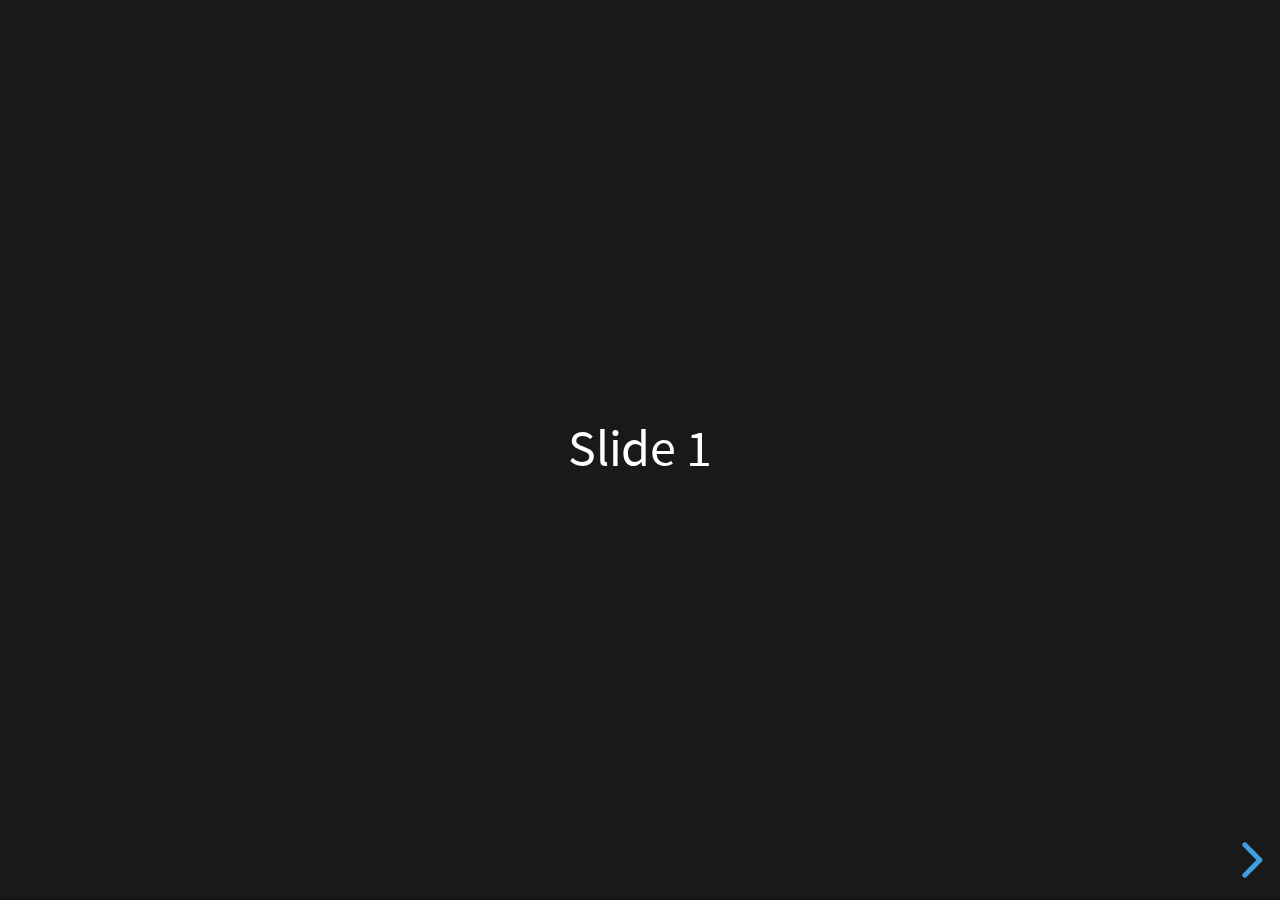
<file: reveal-js/index.html>
<!DOCTYPE html><html lang="en"><head>
		<meta charset="utf-8">
		<meta name="viewport" content="width=device-width, initial-scale=1.0, maximum-scale=1.0, user-scalable=no">

		<title>reveal.js</title>

		<link rel="stylesheet" href="dist/reset.css">
		<link rel="stylesheet" href="dist/reveal.css">
		<link rel="stylesheet" href="dist/theme/black.css">

		<!-- Theme used for syntax highlighted code -->
		<link rel="stylesheet" href="plugin/highlight/monokai.css">
	</head>
	<body>
		<div class="reveal">
			<div class="slides">
				<section>Slide 1</section>
				<section>Slide 2</section>
			</div>
		</div>

		<script src="dist/reveal.js"></script>
		<script src="plugin/notes/notes.js"></script>
		<script src="plugin/markdown/markdown.js"></script>
		<script src="plugin/highlight/highlight.js"></script>
		<script>
			// More info about initialization & config:
			// - https://revealjs.com/initialization/
			// - https://revealjs.com/config/
			Reveal.initialize({
				hash: true,

				// Learn about plugins: https://revealjs.com/plugins/
				plugins: [ RevealMarkdown, RevealHighlight, RevealNotes ]
			});
		</script>
	

</body></html>
</file>
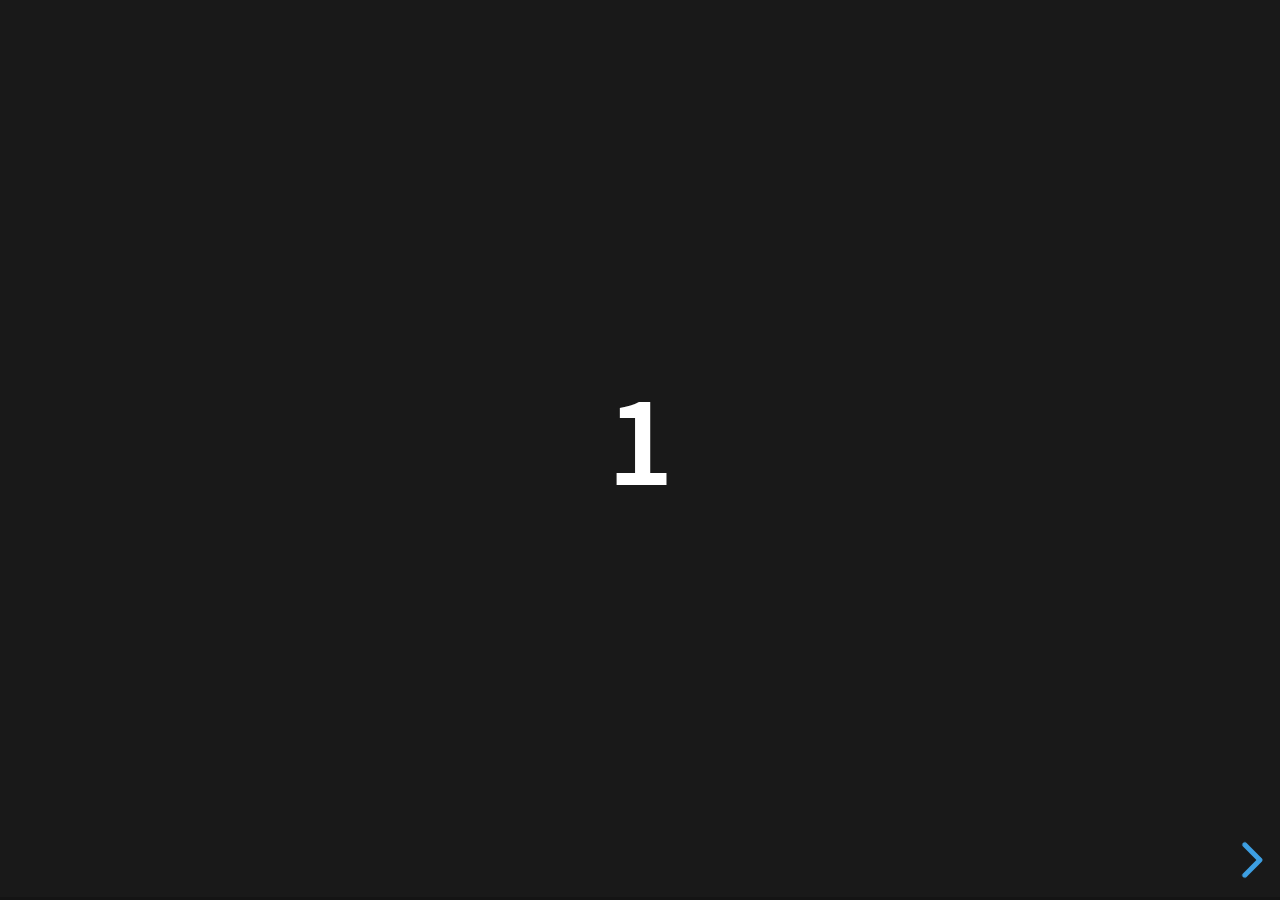
<file: reveal-js/examples/500-slides.html>
<!doctype html>
<html lang="en">
	<head>
		<meta charset="utf-8">

		<title>reveal.js - 500 slides</title>

		<meta name="viewport" content="width=device-width, initial-scale=1.0, maximum-scale=1.0, user-scalable=no">

		<link rel="stylesheet" href="../dist/reveal.css">
		<link rel="stylesheet" href="../dist/theme/black.css">
	</head>

	<body>
		<div class="reveal">
			<div class="slides">
				<section><h1>1</h1></section>
				<section><h1>2</h1></section>
				<section><h1>3</h1></section>
				<section><h1>4</h1></section>
				<section><h1>5</h1></section>
				<section><h1>6</h1></section>
				<section><h1>7</h1></section>
				<section><h1>8</h1></section>
				<section><h1>9</h1></section>
				<section><h1>10</h1></section>
				<section><h1>11</h1></section>
				<section><h1>12</h1></section>
				<section><h1>13</h1></section>
				<section><h1>14</h1></section>
				<section><h1>15</h1></section>
				<section><h1>16</h1></section>
				<section><h1>17</h1></section>
				<section><h1>18</h1></section>
				<section><h1>19</h1></section>
				<section><h1>20</h1></section>
				<section><h1>21</h1></section>
				<section><h1>22</h1></section>
				<section><h1>23</h1></section>
				<section><h1>24</h1></section>
				<section><h1>25</h1></section>
				<section><h1>26</h1></section>
				<section><h1>27</h1></section>
				<section><h1>28</h1></section>
				<section><h1>29</h1></section>
				<section><h1>30</h1></section>
				<section><h1>31</h1></section>
				<section><h1>32</h1></section>
				<section><h1>33</h1></section>
				<section><h1>34</h1></section>
				<section><h1>35</h1></section>
				<section><h1>36</h1></section>
				<section><h1>37</h1></section>
				<section><h1>38</h1></section>
				<section><h1>39</h1></section>
				<section><h1>40</h1></section>
				<section><h1>41</h1></section>
				<section><h1>42</h1></section>
				<section><h1>43</h1></section>
				<section><h1>44</h1></section>
				<section><h1>45</h1></section>
				<section><h1>46</h1></section>
				<section><h1>47</h1></section>
				<section><h1>48</h1></section>
				<section><h1>49</h1></section>
				<section><h1>50</h1></section>
				<section><h1>51</h1></section>
				<section><h1>52</h1></section>
				<section><h1>53</h1></section>
				<section><h1>54</h1></section>
				<section><h1>55</h1></section>
				<section><h1>56</h1></section>
				<section><h1>57</h1></section>
				<section><h1>58</h1></section>
				<section><h1>59</h1></section>
				<section><h1>60</h1></section>
				<section><h1>61</h1></section>
				<section><h1>62</h1></section>
				<section><h1>63</h1></section>
				<section><h1>64</h1></section>
				<section><h1>65</h1></section>
				<section><h1>66</h1></section>
				<section><h1>67</h1></section>
				<section><h1>68</h1></section>
				<section><h1>69</h1></section>
				<section><h1>70</h1></section>
				<section><h1>71</h1></section>
				<section><h1>72</h1></section>
				<section><h1>73</h1></section>
				<section><h1>74</h1></section>
				<section><h1>75</h1></section>
				<section><h1>76</h1></section>
				<section><h1>77</h1></section>
				<section><h1>78</h1></section>
				<section><h1>79</h1></section>
				<section><h1>80</h1></section>
				<section><h1>81</h1></section>
				<section><h1>82</h1></section>
				<section><h1>83</h1></section>
				<section><h1>84</h1></section>
				<section><h1>85</h1></section>
				<section><h1>86</h1></section>
				<section><h1>87</h1></section>
				<section><h1>88</h1></section>
				<section><h1>89</h1></section>
				<section><h1>90</h1></section>
				<section><h1>91</h1></section>
				<section><h1>92</h1></section>
				<section><h1>93</h1></section>
				<section><h1>94</h1></section>
				<section><h1>95</h1></section>
				<section><h1>96</h1></section>
				<section><h1>97</h1></section>
				<section><h1>98</h1></section>
				<section><h1>99</h1></section>
				<section><h1>100</h1></section>
				<section><h1>101</h1></section>
				<section><h1>102</h1></section>
				<section><h1>103</h1></section>
				<section><h1>104</h1></section>
				<section><h1>105</h1></section>
				<section><h1>106</h1></section>
				<section><h1>107</h1></section>
				<section><h1>108</h1></section>
				<section><h1>109</h1></section>
				<section><h1>110</h1></section>
				<section><h1>111</h1></section>
				<section><h1>112</h1></section>
				<section><h1>113</h1></section>
				<section><h1>114</h1></section>
				<section><h1>115</h1></section>
				<section><h1>116</h1></section>
				<section><h1>117</h1></section>
				<section><h1>118</h1></section>
				<section><h1>119</h1></section>
				<section><h1>120</h1></section>
				<section><h1>121</h1></section>
				<section><h1>122</h1></section>
				<section><h1>123</h1></section>
				<section><h1>124</h1></section>
				<section><h1>125</h1></section>
				<section><h1>126</h1></section>
				<section><h1>127</h1></section>
				<section><h1>128</h1></section>
				<section><h1>129</h1></section>
				<section><h1>130</h1></section>
				<section><h1>131</h1></section>
				<section><h1>132</h1></section>
				<section><h1>133</h1></section>
				<section><h1>134</h1></section>
				<section><h1>135</h1></section>
				<section><h1>136</h1></section>
				<section><h1>137</h1></section>
				<section><h1>138</h1></section>
				<section><h1>139</h1></section>
				<section><h1>140</h1></section>
				<section><h1>141</h1></section>
				<section><h1>142</h1></section>
				<section><h1>143</h1></section>
				<section><h1>144</h1></section>
				<section><h1>145</h1></section>
				<section><h1>146</h1></section>
				<section><h1>147</h1></section>
				<section><h1>148</h1></section>
				<section><h1>149</h1></section>
				<section><h1>150</h1></section>
				<section><h1>151</h1></section>
				<section><h1>152</h1></section>
				<section><h1>153</h1></section>
				<section><h1>154</h1></section>
				<section><h1>155</h1></section>
				<section><h1>156</h1></section>
				<section><h1>157</h1></section>
				<section><h1>158</h1></section>
				<section><h1>159</h1></section>
				<section><h1>160</h1></section>
				<section><h1>161</h1></section>
				<section><h1>162</h1></section>
				<section><h1>163</h1></section>
				<section><h1>164</h1></section>
				<section><h1>165</h1></section>
				<section><h1>166</h1></section>
				<section><h1>167</h1></section>
				<section><h1>168</h1></section>
				<section><h1>169</h1></section>
				<section><h1>170</h1></section>
				<section><h1>171</h1></section>
				<section><h1>172</h1></section>
				<section><h1>173</h1></section>
				<section><h1>174</h1></section>
				<section><h1>175</h1></section>
				<section><h1>176</h1></section>
				<section><h1>177</h1></section>
				<section><h1>178</h1></section>
				<section><h1>179</h1></section>
				<section><h1>180</h1></section>
				<section><h1>181</h1></section>
				<section><h1>182</h1></section>
				<section><h1>183</h1></section>
				<section><h1>184</h1></section>
				<section><h1>185</h1></section>
				<section><h1>186</h1></section>
				<section><h1>187</h1></section>
				<section><h1>188</h1></section>
				<section><h1>189</h1></section>
				<section><h1>190</h1></section>
				<section><h1>191</h1></section>
				<section><h1>192</h1></section>
				<section><h1>193</h1></section>
				<section><h1>194</h1></section>
				<section><h1>195</h1></section>
				<section><h1>196</h1></section>
				<section><h1>197</h1></section>
				<section><h1>198</h1></section>
				<section><h1>199</h1></section>
				<section><h1>200</h1></section>
				<section><h1>201</h1></section>
				<section><h1>202</h1></section>
				<section><h1>203</h1></section>
				<section><h1>204</h1></section>
				<section><h1>205</h1></section>
				<section><h1>206</h1></section>
				<section><h1>207</h1></section>
				<section><h1>208</h1></section>
				<section><h1>209</h1></section>
				<section><h1>210</h1></section>
				<section><h1>211</h1></section>
				<section><h1>212</h1></section>
				<section><h1>213</h1></section>
				<section><h1>214</h1></section>
				<section><h1>215</h1></section>
				<section><h1>216</h1></section>
				<section><h1>217</h1></section>
				<section><h1>218</h1></section>
				<section><h1>219</h1></section>
				<section><h1>220</h1></section>
				<section><h1>221</h1></section>
				<section><h1>222</h1></section>
				<section><h1>223</h1></section>
				<section><h1>224</h1></section>
				<section><h1>225</h1></section>
				<section><h1>226</h1></section>
				<section><h1>227</h1></section>
				<section><h1>228</h1></section>
				<section><h1>229</h1></section>
				<section><h1>230</h1></section>
				<section><h1>231</h1></section>
				<section><h1>232</h1></section>
				<section><h1>233</h1></section>
				<section><h1>234</h1></section>
				<section><h1>235</h1></section>
				<section><h1>236</h1></section>
				<section><h1>237</h1></section>
				<section><h1>238</h1></section>
				<section><h1>239</h1></section>
				<section><h1>240</h1></section>
				<section><h1>241</h1></section>
				<section><h1>242</h1></section>
				<section><h1>243</h1></section>
				<section><h1>244</h1></section>
				<section><h1>245</h1></section>
				<section><h1>246</h1></section>
				<section><h1>247</h1></section>
				<section><h1>248</h1></section>
				<section><h1>249</h1></section>
				<section><h1>250</h1></section>
				<section><h1>251</h1></section>
				<section><h1>252</h1></section>
				<section><h1>253</h1></section>
				<section><h1>254</h1></section>
				<section><h1>255</h1></section>
				<section><h1>256</h1></section>
				<section><h1>257</h1></section>
				<section><h1>258</h1></section>
				<section><h1>259</h1></section>
				<section><h1>260</h1></section>
				<section><h1>261</h1></section>
				<section><h1>262</h1></section>
				<section><h1>263</h1></section>
				<section><h1>264</h1></section>
				<section><h1>265</h1></section>
				<section><h1>266</h1></section>
				<section><h1>267</h1></section>
				<section><h1>268</h1></section>
				<section><h1>269</h1></section>
				<section><h1>270</h1></section>
				<section><h1>271</h1></section>
				<section><h1>272</h1></section>
				<section><h1>273</h1></section>
				<section><h1>274</h1></section>
				<section><h1>275</h1></section>
				<section><h1>276</h1></section>
				<section><h1>277</h1></section>
				<section><h1>278</h1></section>
				<section><h1>279</h1></section>
				<section><h1>280</h1></section>
				<section><h1>281</h1></section>
				<section><h1>282</h1></section>
				<section><h1>283</h1></section>
				<section><h1>284</h1></section>
				<section><h1>285</h1></section>
				<section><h1>286</h1></section>
				<section><h1>287</h1></section>
				<section><h1>288</h1></section>
				<section><h1>289</h1></section>
				<section><h1>290</h1></section>
				<section><h1>291</h1></section>
				<section><h1>292</h1></section>
				<section><h1>293</h1></section>
				<section><h1>294</h1></section>
				<section><h1>295</h1></section>
				<section><h1>296</h1></section>
				<section><h1>297</h1></section>
				<section><h1>298</h1></section>
				<section><h1>299</h1></section>
				<section><h1>300</h1></section>
				<section><h1>301</h1></section>
				<section><h1>302</h1></section>
				<section><h1>303</h1></section>
				<section><h1>304</h1></section>
				<section><h1>305</h1></section>
				<section><h1>306</h1></section>
				<section><h1>307</h1></section>
				<section><h1>308</h1></section>
				<section><h1>309</h1></section>
				<section><h1>310</h1></section>
				<section><h1>311</h1></section>
				<section><h1>312</h1></section>
				<section><h1>313</h1></section>
				<section><h1>314</h1></section>
				<section><h1>315</h1></section>
				<section><h1>316</h1></section>
				<section><h1>317</h1></section>
				<section><h1>318</h1></section>
				<section><h1>319</h1></section>
				<section><h1>320</h1></section>
				<section><h1>321</h1></section>
				<section><h1>322</h1></section>
				<section><h1>323</h1></section>
				<section><h1>324</h1></section>
				<section><h1>325</h1></section>
				<section><h1>326</h1></section>
				<section><h1>327</h1></section>
				<section><h1>328</h1></section>
				<section><h1>329</h1></section>
				<section><h1>330</h1></section>
				<section><h1>331</h1></section>
				<section><h1>332</h1></section>
				<section><h1>333</h1></section>
				<section><h1>334</h1></section>
				<section><h1>335</h1></section>
				<section><h1>336</h1></section>
				<section><h1>337</h1></section>
				<section><h1>338</h1></section>
				<section><h1>339</h1></section>
				<section><h1>340</h1></section>
				<section><h1>341</h1></section>
				<section><h1>342</h1></section>
				<section><h1>343</h1></section>
				<section><h1>344</h1></section>
				<section><h1>345</h1></section>
				<section><h1>346</h1></section>
				<section><h1>347</h1></section>
				<section><h1>348</h1></section>
				<section><h1>349</h1></section>
				<section><h1>350</h1></section>
				<section><h1>351</h1></section>
				<section><h1>352</h1></section>
				<section><h1>353</h1></section>
				<section><h1>354</h1></section>
				<section><h1>355</h1></section>
				<section><h1>356</h1></section>
				<section><h1>357</h1></section>
				<section><h1>358</h1></section>
				<section><h1>359</h1></section>
				<section><h1>360</h1></section>
				<section><h1>361</h1></section>
				<section><h1>362</h1></section>
				<section><h1>363</h1></section>
				<section><h1>364</h1></section>
				<section><h1>365</h1></section>
				<section><h1>366</h1></section>
				<section><h1>367</h1></section>
				<section><h1>368</h1></section>
				<section><h1>369</h1></section>
				<section><h1>370</h1></section>
				<section><h1>371</h1></section>
				<section><h1>372</h1></section>
				<section><h1>373</h1></section>
				<section><h1>374</h1></section>
				<section><h1>375</h1></section>
				<section><h1>376</h1></section>
				<section><h1>377</h1></section>
				<section><h1>378</h1></section>
				<section><h1>379</h1></section>
				<section><h1>380</h1></section>
				<section><h1>381</h1></section>
				<section><h1>382</h1></section>
				<section><h1>383</h1></section>
				<section><h1>384</h1></section>
				<section><h1>385</h1></section>
				<section><h1>386</h1></section>
				<section><h1>387</h1></section>
				<section><h1>388</h1></section>
				<section><h1>389</h1></section>
				<section><h1>390</h1></section>
				<section><h1>391</h1></section>
				<section><h1>392</h1></section>
				<section><h1>393</h1></section>
				<section><h1>394</h1></section>
				<section><h1>395</h1></section>
				<section><h1>396</h1></section>
				<section><h1>397</h1></section>
				<section><h1>398</h1></section>
				<section><h1>399</h1></section>
				<section><h1>400</h1></section>
				<section><h1>401</h1></section>
				<section><h1>402</h1></section>
				<section><h1>403</h1></section>
				<section><h1>404</h1></section>
				<section><h1>405</h1></section>
				<section><h1>406</h1></section>
				<section><h1>407</h1></section>
				<section><h1>408</h1></section>
				<section><h1>409</h1></section>
				<section><h1>410</h1></section>
				<section><h1>411</h1></section>
				<section><h1>412</h1></section>
				<section><h1>413</h1></section>
				<section><h1>414</h1></section>
				<section><h1>415</h1></section>
				<section><h1>416</h1></section>
				<section><h1>417</h1></section>
				<section><h1>418</h1></section>
				<section><h1>419</h1></section>
				<section><h1>420</h1></section>
				<section><h1>421</h1></section>
				<section><h1>422</h1></section>
				<section><h1>423</h1></section>
				<section><h1>424</h1></section>
				<section><h1>425</h1></section>
				<section><h1>426</h1></section>
				<section><h1>427</h1></section>
				<section><h1>428</h1></section>
				<section><h1>429</h1></section>
				<section><h1>430</h1></section>
				<section><h1>431</h1></section>
				<section><h1>432</h1></section>
				<section><h1>433</h1></section>
				<section><h1>434</h1></section>
				<section><h1>435</h1></section>
				<section><h1>436</h1></section>
				<section><h1>437</h1></section>
				<section><h1>438</h1></section>
				<section><h1>439</h1></section>
				<section><h1>440</h1></section>
				<section><h1>441</h1></section>
				<section><h1>442</h1></section>
				<section><h1>443</h1></section>
				<section><h1>444</h1></section>
				<section><h1>445</h1></section>
				<section><h1>446</h1></section>
				<section><h1>447</h1></section>
				<section><h1>448</h1></section>
				<section><h1>449</h1></section>
				<section><h1>450</h1></section>
				<section><h1>451</h1></section>
				<section><h1>452</h1></section>
				<section><h1>453</h1></section>
				<section><h1>454</h1></section>
				<section><h1>455</h1></section>
				<section><h1>456</h1></section>
				<section><h1>457</h1></section>
				<section><h1>458</h1></section>
				<section><h1>459</h1></section>
				<section><h1>460</h1></section>
				<section><h1>461</h1></section>
				<section><h1>462</h1></section>
				<section><h1>463</h1></section>
				<section><h1>464</h1></section>
				<section><h1>465</h1></section>
				<section><h1>466</h1></section>
				<section><h1>467</h1></section>
				<section><h1>468</h1></section>
				<section><h1>469</h1></section>
				<section><h1>470</h1></section>
				<section><h1>471</h1></section>
				<section><h1>472</h1></section>
				<section><h1>473</h1></section>
				<section><h1>474</h1></section>
				<section><h1>475</h1></section>
				<section><h1>476</h1></section>
				<section><h1>477</h1></section>
				<section><h1>478</h1></section>
				<section><h1>479</h1></section>
				<section><h1>480</h1></section>
				<section><h1>481</h1></section>
				<section><h1>482</h1></section>
				<section><h1>483</h1></section>
				<section><h1>484</h1></section>
				<section><h1>485</h1></section>
				<section><h1>486</h1></section>
				<section><h1>487</h1></section>
				<section><h1>488</h1></section>
				<section><h1>489</h1></section>
				<section><h1>490</h1></section>
				<section><h1>491</h1></section>
				<section><h1>492</h1></section>
				<section><h1>493</h1></section>
				<section><h1>494</h1></section>
				<section><h1>495</h1></section>
				<section><h1>496</h1></section>
				<section><h1>497</h1></section>
				<section><h1>498</h1></section>
				<section><h1>499</h1></section>
			</div>
		</div>

		<script src="../dist/reveal.js"></script>
		<script>
			Reveal.initialize({
				transition: 'linear'
			});
		</script>
	</body>
</html>
</file>
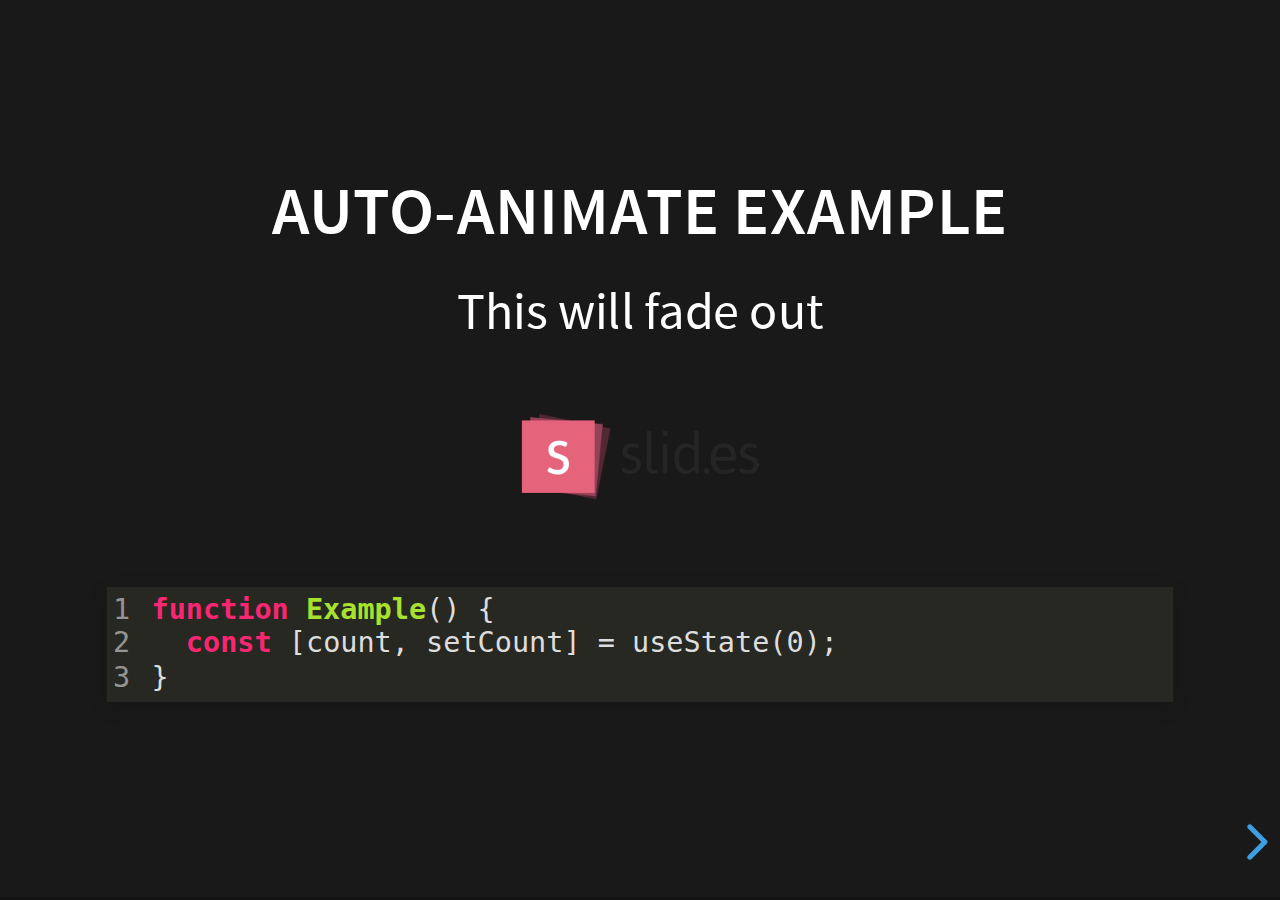
<file: reveal-js/examples/auto-animate.html>
<!doctype html>
<html lang="en">

	<head>
		<meta charset="utf-8">

		<title>reveal.js - Auto Animate</title>

		<meta name="viewport" content="width=device-width, initial-scale=1.0, maximum-scale=1.0, user-scalable=no">

		<link rel="stylesheet" href="../dist/reveal.css">
		<link rel="stylesheet" href="../dist/theme/black.css" id="theme">
		<link rel="stylesheet" href="../plugin/highlight/monokai.css">
	</head>

	<body>

		<div class="reveal">

			<div class="slides">
				<section data-auto-animate data-auto-animate-unmatched="fade">
					<h3>Auto-Animate Example</h3>
					<p>This will fade out</p>
					<img src="assets/image1.png" style="height: 100px;">
					<pre data-id="code"><code data-line-numbers class="hljs" data-trim>
						function Example() {
						  const [count, setCount] = useState(0);
						}
					</code></pre>
				</section>
				<section data-auto-animate data-auto-animate-unmatched="fade">
					<h3>Auto-Animate Example</h3>
					<p style="opacity: 0.2; margin-top: 100px;">This will fade out</p>
					<p>This element is unmatched</p>
					<img src="assets/image1.png" style="height: 150px;">
					<pre data-id="code"><code data-line-numbers class="hljs" data-trim>
						function Example() {
						  New line!
						  const [count, setCount] = useState(0);
						}
					</code></pre>
				</section>

				<section data-auto-animate>
					<p data-id="text-props" style="background: #555; line-height: 1em; letter-spacing: 0em;">Line Height & Letter Spacing</p>
				</section>
				<section data-auto-animate>
					<p data-id="text-props" style="background: #555; line-height: 3em; letter-spacing: 0.2em;">Line Height & Letter Spacing</p>
				</section>

				<section>
					<section data-auto-animate>
						<pre data-id="code"><code data-line-numbers class="hljs" data-trim>
							import React, { useState } from 'react';

							function Example() {
							  const [count, setCount] = useState(0);

							  return (
							    ...
							  );
							}
						</code></pre>
					</section>
					<section data-auto-animate>
						<pre data-id="code"><code data-line-numbers class="hljs" data-trim>
							function Example() {
							  const [count, setCount] = useState(0);

							  return (
							    &lt;div&gt;
							      &lt;p&gt;You clicked {count} times&lt;/p&gt;
							      &lt;button onClick={() =&gt; setCount(count + 1)}&gt;
							        Click me
							      &lt;/button&gt;
							    &lt;/div&gt;
							  );
							}
						</code></pre>
					</section>
					<section data-auto-animate>
						<pre data-id="code"><code data-line-numbers class="hljs" data-trim>
							function Example() {
							  // A comment!
							  const [count, setCount] = useState(0);

							  return (
							    &lt;div&gt;
							      &lt;p&gt;You clicked {count} times&lt;/p&gt;
							      &lt;button onClick={() =&gt; setCount(count + 1)}&gt;
							        Click me
							      &lt;/button&gt;
							    &lt;/div&gt;
							  );
							}
						</code></pre>
					</section>
				</section>

				<section>
					<section data-auto-animate>
						<h3>Swapping list items</h3>
						<ul>
							<li>One</li>
							<li>Two</li>
							<li>Three</li>
						</ul>
					</section>
					<section data-auto-animate>
						<h3>Swapping list items</h3>
						<ul>
							<li>Two</li>
							<li>One</li>
							<li>Three</li>
						</ul>
					</section>
					<section data-auto-animate>
						<h3>Swapping list items</h3>
						<ul>
							<li>Two</li>
							<li>Three</li>
							<li>One</li>
						</ul>
					</section>
				</section>

				<section data-auto-animate style="height: 600px">
					<h3 style="opacity: 0.3; font-size: 18px;">SLIDE 1</h3>
					<h2 data-id="title" style="margin-top: 260px;">Animate Anything</h2>
					<div data-id="1" style="background: white; position: absolute; top: 150px; left: 16%; width: 60px; height: 60px;"></div>
					<div data-id="2" style="background: white; position: absolute; top: 150px; left: 36%; width: 60px; height: 60px;"></div>
					<div data-id="3" style="background: white; position: absolute; top: 150px; left: 56%; width: 60px; height: 60px;"></div>
					<div data-id="4" style="background: white; position: absolute; top: 150px; left: 76%; width: 60px; height: 60px;"></div>
				</section>
				<section data-auto-animate style="height: 600px">
					<h3 style="opacity: 0.3; font-size: 18px;">SLIDE 2</h3>
					<h2 data-id="title" style="margin-top: 500px">With Auto Animate</h2>
					<div data-id="1" style="background: cyan; position: absolute; bottom: 190px; left: 16%; width: 60px; height: 60px;"></div>
					<div data-id="2" style="background: magenta; position: absolute; bottom: 190px; left: 36%; width: 60px; height: 160px;"></div>
					<div data-id="3" style="background: yellow; position: absolute; bottom: 190px; left: 56%; width: 60px; height: 260px;"></div>
					<div data-id="4" style="background: red; position: absolute; bottom: 190px; left: 76%; width: 60px; height: 360px;"></div>
				</section>
				<section data-auto-animate style="height: 600px">
					<h3 style="opacity: 0.3; font-size: 18px;">SLIDE 3</h3>
					<h2 data-id="title" style="margin-top: 500px; opacity: 0;">With Auto Animate</h2>
					<div data-id="1" style="background: cyan; position: absolute; top: 50%; left: 50%; width: 400px; height: 400px; margin: -200px 0 0 -200px; border-radius: 400px;"></div>
					<div data-id="2" style="background: magenta; position: absolute; top: 50%; left: 50%; width: 300px; height: 300px; margin: -150px 0 0 -150px; border-radius: 400px;"></div>
					<div data-id="3" style="background: yellow; position: absolute; top: 50%; left: 50%; width: 200px; height: 200px; margin: -100px 0 0 -100px; border-radius: 400px;"></div>
					<div data-id="4" style="background: red; position: absolute; top: 50%; left: 50%; width: 100px; height: 100px; margin: -50px 0 0 -50px; border-radius: 400px;"></div>
				</section>
				<section data-auto-animate style="height: 600px">
					<h3 style="opacity: 0.3; font-size: 18px;">SLIDE 3</h3>
					<h2 data-id="title" style="margin-top: 500px; opacity: 0;">With Auto Animate</h2>
					<div data-id="1" style="background: red; position: absolute; top: 250px; left: 16%; width: 60px; height: 60px;"></div>
					<div data-id="2" style="background: yellow; position: absolute; top: 250px; left: 36%; width: 60px; height: 60px;"></div>
					<div data-id="3" style="background: magenta; position: absolute; top: 250px; left: 56%; width: 60px; height: 60px;"></div>
					<div data-id="4" style="background: cyan; position: absolute; top: 250px; left: 76%; width: 60px; height: 60px;"></div>
				</section>

				<section data-auto-animate data-auto-animate-id="a">
					<h2>data-auto-animate-id="a"</h2>
					<h3>A1</h3>
				</section>
				<section data-auto-animate data-auto-animate-id="a">
					<h2>data-auto-animate-id="a"</h2>
					<h3>A1</h3>
					<h3>A2</h3>
				</section>
				<section data-auto-animate data-auto-animate-id="b">
					<h2>data-auto-animate-id="b"</h2>
					<h3>B1</h3>
				</section>
				<section data-auto-animate data-auto-animate-id="b">
					<h2>data-auto-animate-id="b"</h2>
					<h3>B1</h3>
					<h3>B2</h3>
				</section>

				<section>
					<section id="stacked-slide-1" data-auto-animate>
						<a href="#/stacked-slide-1">Slide 1</a><br>
						<a href="#/stacked-slide-2">Slide 2</a><br>
						<a href="#/stacked-slide-3">Slide 3</a><br>
						<a href="#/stacked-slide-4">Slide 4</a><br>
						<div data-id="anim" style="background: indigo; padding: 8px; width: 50px; height: 50px; position: absolute; left: 0px;">A</div>
					</section>
					<section id="stacked-slide-2" data-auto-animate>
						<a href="#/stacked-slide-1">Slide 1</a><br>
						<a href="#/stacked-slide-2">Slide 2</a><br>
						<a href="#/stacked-slide-3">Slide 3</a><br>
						<a href="#/stacked-slide-4">Slide 4</a><br>
						<div data-id="anim" style="background: indigo; padding: 8px; width: 50px; height: 50px; position: absolute; left: 25%;">A</div>
					</section>
					<section id="stacked-slide-3" data-auto-animate>
						<a href="#/stacked-slide-1">Slide 1</a><br>
						<a href="#/stacked-slide-2">Slide 2</a><br>
						<a href="#/stacked-slide-3">Slide 3</a><br>
						<a href="#/stacked-slide-4">Slide 4</a><br>
						<div data-id="anim" style="background: indigo; padding: 8px; width: 50px; height: 50px; position: absolute; left: 50%;">A</div>
					</section>
					<section id="stacked-slide-4" data-auto-animate>
						<a href="#/stacked-slide-1">Slide 1</a><br>
						<a href="#/stacked-slide-2">Slide 2</a><br>
						<a href="#/stacked-slide-3">Slide 3</a><br>
						<a href="#/stacked-slide-4">Slide 4</a><br>
						<div data-id="anim" style="background: indigo; padding: 8px; width: 50px; height: 50px; position: absolute; left: 75%;">A</div>
					</section>
				</section>

			</div>

		</div>

		<script src="../dist/reveal.js"></script>
		<script src="../plugin/highlight/highlight.js"></script>
		<script>
			Reveal.initialize({
				center: true,
				hash: true,
				plugins: [ RevealHighlight ]
			});
		</script>

	</body>
</html>
</file>
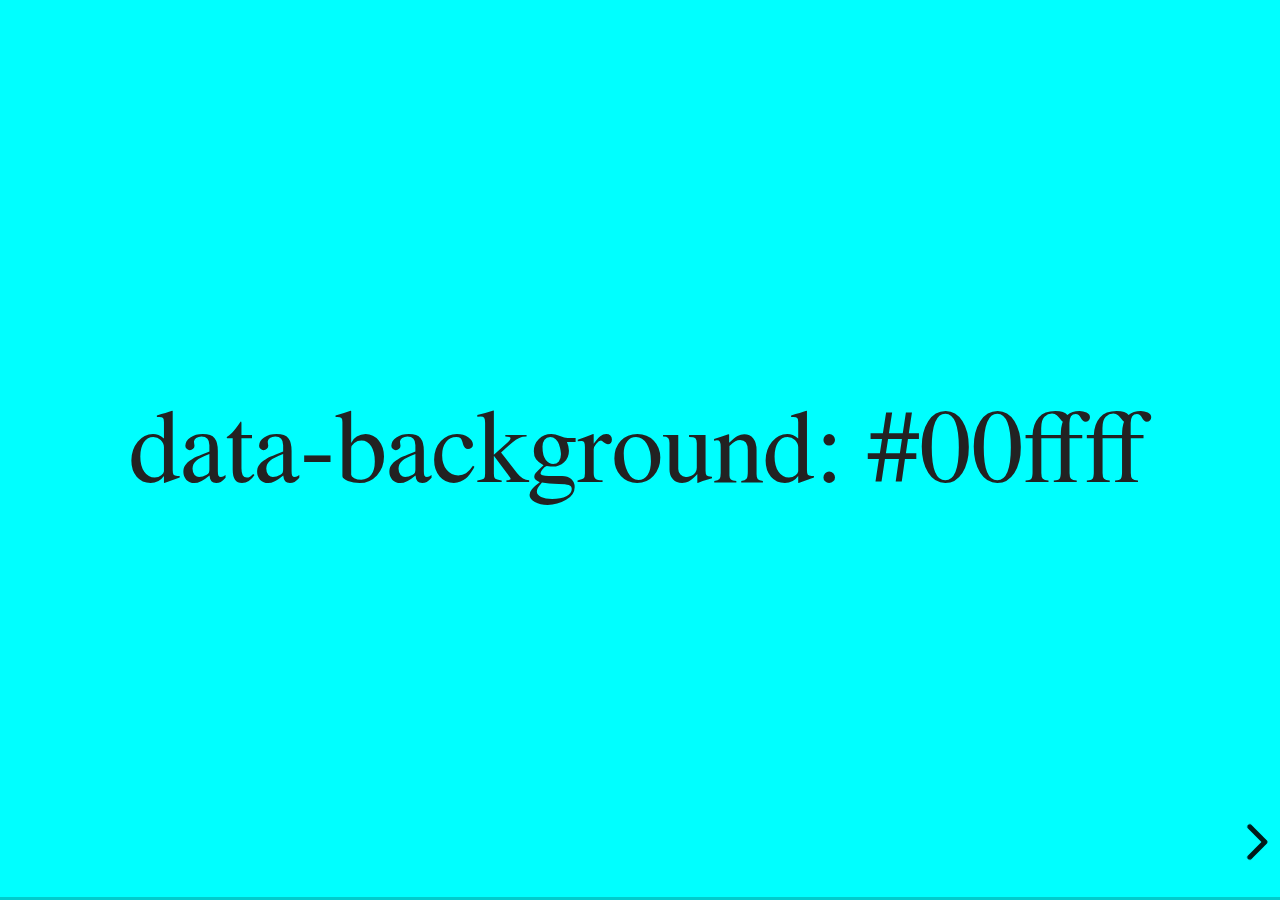
<file: reveal-js/examples/backgrounds.html>
<!doctype html>
<html lang="en">

	<head>
		<meta charset="utf-8">

		<title>reveal.js - Slide Backgrounds</title>

		<meta name="viewport" content="width=device-width, initial-scale=1.0, maximum-scale=1.0, user-scalable=no">

		<link rel="stylesheet" href="../dist/reveal.css">
		<link rel="stylesheet" href="../dist/theme/serif.css" id="theme">
		<style type="text/css" media="screen">
			.slides section.has-dark-background,
			.slides section.has-dark-background h2 {
				color: #fff;
			}
			.slides section.has-light-background,
			.slides section.has-light-background h2 {
				color: #222;
			}
		</style>
	</head>

	<body>

		<div class="reveal">

			<div class="slides">

				<section data-background="#00ffff">
					<h2>data-background: #00ffff</h2>
				</section>

				<section data-background="#bb00bb">
					<h2>data-background: #bb00bb</h2>
				</section>

				<section data-background-color="lightblue">
					<h2>data-background: lightblue</h2>
				</section>

				<section>
					<section data-background="#ff0000">
						<h2>data-background: #ff0000</h2>
					</section>
					<section data-background="rgba(0, 0, 0, 0.2)">
						<h2>data-background: rgba(0, 0, 0, 0.2)</h2>
					</section>
					<section data-background="salmon">
						<h2>data-background: salmon</h2>
					</section>
				</section>

				<section data-background="rgba(0, 100, 100, 0.2)">
					<section>
						<h2>Background applied to stack</h2>
					</section>
					<section>
						<h2>Background applied to stack</h2>
					</section>
					<section data-background="rgb(66, 66, 66)">
						<h2>Background applied to slide inside of stack</h2>
					</section>
				</section>

				<section data-background-transition="slide" data-background="assets/image1.png">
					<h2>Background image</h2>
				</section>

				<section>
					<section data-background-transition="slide" data-background="assets/image1.png">
						<h2>Background image</h2>
					</section>
					<section data-background-transition="slide" data-background="assets/image1.png">
						<h2>Background image</h2>
					</section>
				</section>

				<section data-background="assets/image2.png" data-background-size="100px" data-background-repeat="repeat" data-background-color="#111">
					<h2>Background image</h2>
					<pre>data-background-size="100px" data-background-repeat="repeat" data-background-color="#111"</pre>
				</section>

				<section data-background="#888888">
					<h2>Same background twice (1/2)</h2>
				</section>
				<section data-background="#888888">
					<h2>Same background twice (2/2)</h2>
				</section>

				<section data-background-video="https://s3.amazonaws.com/static.slid.es/site/homepage/v1/homepage-video-editor.mp4,https://s3.amazonaws.com/static.slid.es/site/homepage/v1/homepage-video-editor.webm">
					<h2>Video background</h2>
				</section>

				<section data-background-iframe="https://slides.com/news/make-better-presentations/embed?style=hidden&autoSlide=4000">
					<h2>Iframe background</h2>
				</section>

				<section>
					<section data-background="#417203">
						<h2>Same background twice vertical (1/2)</h2>
					</section>
					<section data-background="#417203">
						<h2>Same background twice vertical (2/2)</h2>
					</section>
				</section>

				<section data-background="#934f4d">
					<h2>Same background from horizontal to vertical (1/3)</h2>
				</section>
				<section>
					<section data-background="#934f4d">
						<h2>Same background from horizontal to vertical (2/3)</h2>
					</section>
					<section data-background="#934f4d">
						<h2>Same background from horizontal to vertical (3/3)</h2>
					</section>
				</section>

			</div>

		</div>

		<script src="../dist/reveal.js"></script>
		<script>

			// Full list of configuration options:
			// https://revealjs.revealjs.com/config/
			Reveal.initialize({
				center: true,

				transition: 'linear',
				// transitionSpeed: 'slow',
				// backgroundTransition: 'slide'
			});

		</script>

	</body>
</html>
</file>
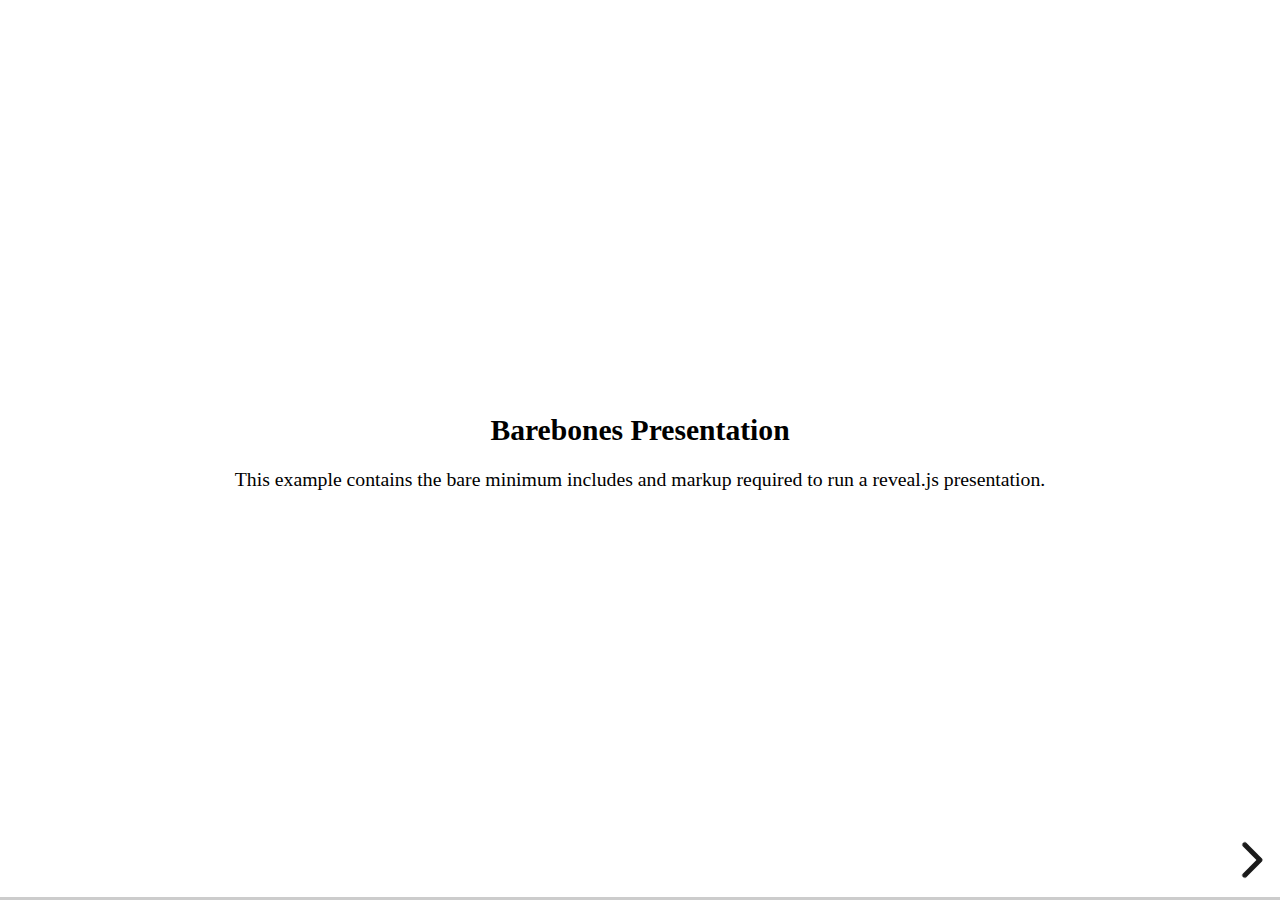
<file: reveal-js/examples/barebones.html>
<!doctype html>
<html lang="en">
	<head>
		<meta charset="utf-8">
		<title>reveal.js - Barebones</title>
		<link rel="stylesheet" href="../dist/reveal.css">
	</head>
	<body>

		<div class="reveal">
			<div class="slides">

				<section>
					<h2>Barebones Presentation</h2>
					<p>This example contains the bare minimum includes and markup required to run a reveal.js presentation.</p>
				</section>

				<section>
					<h2>No Theme</h2>
					<p>There's no theme included, so it will fall back on browser defaults.</p>
				</section>

			</div>
		</div>

		<script src="../dist/reveal.js"></script>
		<script>
			Reveal.initialize();
		</script>

	</body>
</html>
</file>
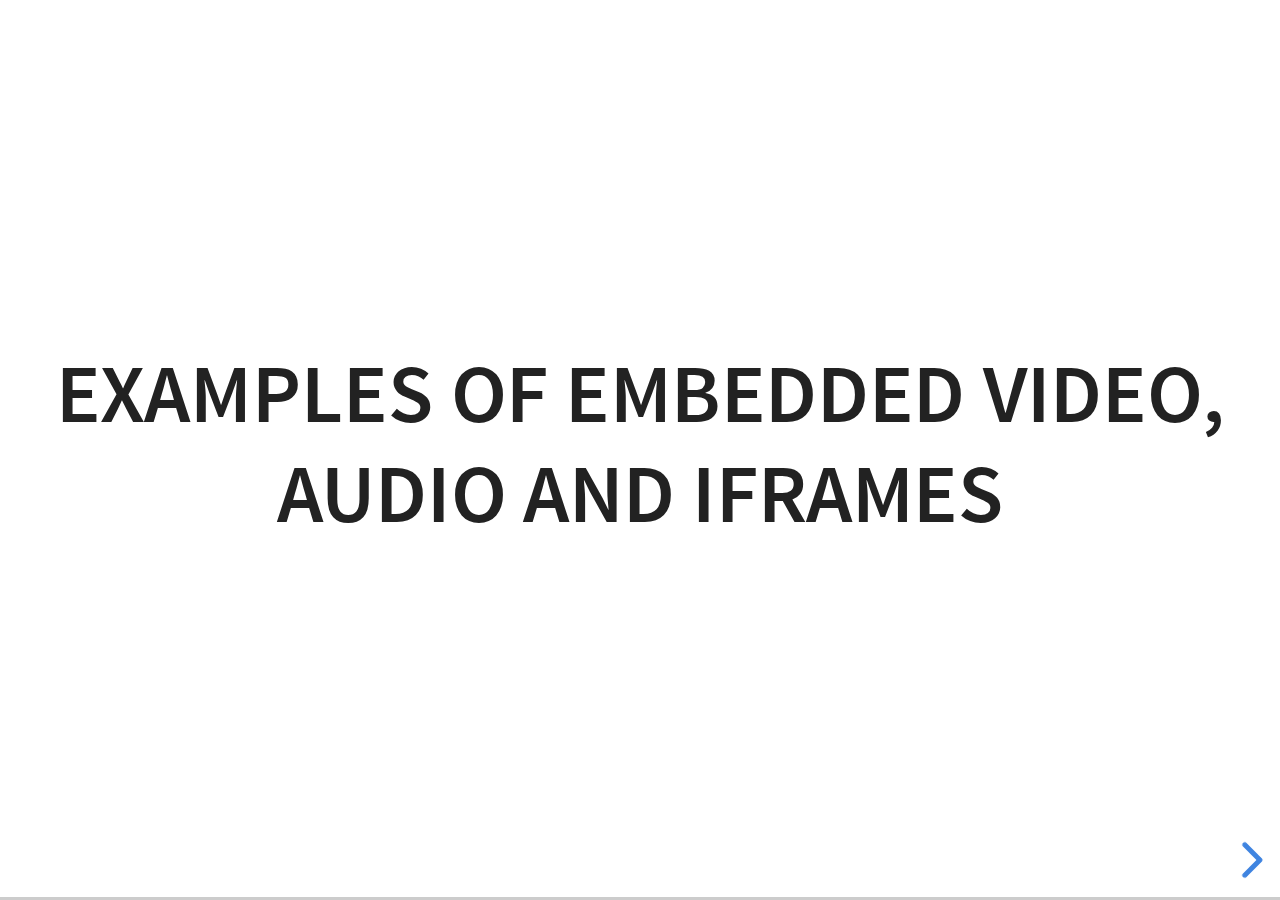
<file: reveal-js/examples/media.html>
<!doctype html>
<html lang="en">

	<head>
		<meta charset="utf-8">

		<title>reveal.js - Video, Audio and Iframes</title>

		<meta name="viewport" content="width=device-width, initial-scale=1.0, maximum-scale=1.0, user-scalable=no">

		<link rel="stylesheet" href="../dist/reveal.css">
		<link rel="stylesheet" href="../dist/theme/white.css" id="theme">
	</head>

	<body>

		<div class="reveal">

			<div class="slides">

				<section>
					<h2>Examples of embedded Video, Audio and Iframes</h2>
				</section>

				<section>
					<h2>Iframe</h2>
					<iframe data-autoplay width="700" height="540" src="https://slides.com/news/auto-animate/embed" frameborder="0"></iframe>
				</section>

				<section data-background-iframe="https://www.youtube.com/embed/h1_nyI3z8gI" data-background-interactive>
					<h2 style="color: #fff;">Iframe Background</h2>
				</section>

				<section>
					<h2>Video</h2>
					<video src="http://clips.vorwaerts-gmbh.de/big_buck_bunny.mp4" data-autoplay></video>
				</section>

				<section data-background-video="http://clips.vorwaerts-gmbh.de/big_buck_bunny.mp4">
					<h2>Background Video</h2>
				</section>

				<section>
					<h2>Auto-playing audio</h2>
					<audio src="assets/beeping.wav" data-autoplay></audio>
				</section>

				<section>
					<h2>Audio inside slide fragments</h2>
					<div class="fragment">
						Beep 1
						<audio src="assets/beeping.wav" data-autoplay></audio>
					</div>
					<div class="fragment">
						Beep 2
						<audio src="assets/beeping.wav" data-autoplay></audio>
					</div>
				</section>

				<section>
					<h2>Audio with controls</h2>
					<audio src="assets/beeping.wav" controls></audio>
				</section>

			</div>

		</div>

		<script src="../dist/reveal.js"></script>
		<script>
			Reveal.initialize({hash: true});
		</script>

	</body>
</html>
</file>
<file: reveal-js/dist/reveal.css>
/**
 * reveal.js 5.1.0
 * https://revealjs.com
 * MIT licensed
 *
 * Copyright (C) 2011-2024 Hakim El Hattab, https://hakim.se
 */

.reveal .r-stretch,.reveal .stretch{max-width:none;max-height:none}.reveal pre.r-stretch code,.reveal pre.stretch code{height:100%;max-height:100%;box-sizing:border-box}.reveal .r-fit-text{display:inline-block;white-space:nowrap}.reveal .r-stack{display:grid;grid-template-rows:100%}.reveal .r-stack>*{grid-area:1/1;margin:auto}.reveal .r-hstack,.reveal .r-vstack{display:flex}.reveal .r-hstack img,.reveal .r-hstack video,.reveal .r-vstack img,.reveal .r-vstack video{min-width:0;min-height:0;object-fit:contain}.reveal .r-vstack{flex-direction:column;align-items:center;justify-content:center}.reveal .r-hstack{flex-direction:row;align-items:center;justify-content:center}.reveal .items-stretch{align-items:stretch}.reveal .items-start{align-items:flex-start}.reveal .items-center{align-items:center}.reveal .items-end{align-items:flex-end}.reveal .justify-between{justify-content:space-between}.reveal .justify-around{justify-content:space-around}.reveal .justify-start{justify-content:flex-start}.reveal .justify-center{justify-content:center}.reveal .justify-end{justify-content:flex-end}html.reveal-full-page{width:100%;height:100%;height:100vh;height:calc(var(--vh,1vh) * 100);height:100dvh;overflow:hidden}.reveal-viewport{height:100%;overflow:hidden;position:relative;line-height:1;margin:0;background-color:#fff;color:#000;--r-controls-spacing:12px;--r-overlay-header-height:40px;--r-overlay-margin:0px;--r-overlay-padding:6px;--r-overlay-gap:5px}.reveal-viewport:fullscreen{top:0!important;left:0!important;width:100%!important;height:100%!important;transform:none!important}.reveal .fragment{transition:all .2s ease}.reveal .fragment:not(.custom){opacity:0;visibility:hidden;will-change:opacity}.reveal .fragment.visible{opacity:1;visibility:inherit}.reveal .fragment.disabled{transition:none}.reveal .fragment.grow{opacity:1;visibility:inherit}.reveal .fragment.grow.visible{transform:scale(1.3)}.reveal .fragment.shrink{opacity:1;visibility:inherit}.reveal .fragment.shrink.visible{transform:scale(.7)}.reveal .fragment.zoom-in{transform:scale(.1)}.reveal .fragment.zoom-in.visible{transform:none}.reveal .fragment.fade-out{opacity:1;visibility:inherit}.reveal .fragment.fade-out.visible{opacity:0;visibility:hidden}.reveal .fragment.semi-fade-out{opacity:1;visibility:inherit}.reveal .fragment.semi-fade-out.visible{opacity:.5;visibility:inherit}.reveal .fragment.strike{opacity:1;visibility:inherit}.reveal .fragment.strike.visible{text-decoration:line-through}.reveal .fragment.fade-up{transform:translate(0,40px)}.reveal .fragment.fade-up.visible{transform:translate(0,0)}.reveal .fragment.fade-down{transform:translate(0,-40px)}.reveal .fragment.fade-down.visible{transform:translate(0,0)}.reveal .fragment.fade-right{transform:translate(-40px,0)}.reveal .fragment.fade-right.visible{transform:translate(0,0)}.reveal .fragment.fade-left{transform:translate(40px,0)}.reveal .fragment.fade-left.visible{transform:translate(0,0)}.reveal .fragment.current-visible,.reveal .fragment.fade-in-then-out{opacity:0;visibility:hidden}.reveal .fragment.current-visible.current-fragment,.reveal .fragment.fade-in-then-out.current-fragment{opacity:1;visibility:inherit}.reveal .fragment.fade-in-then-semi-out{opacity:0;visibility:hidden}.reveal .fragment.fade-in-then-semi-out.visible{opacity:.5;visibility:inherit}.reveal .fragment.fade-in-then-semi-out.current-fragment{opacity:1;visibility:inherit}.reveal .fragment.highlight-blue,.reveal .fragment.highlight-current-blue,.reveal .fragment.highlight-current-green,.reveal .fragment.highlight-current-red,.reveal .fragment.highlight-green,.reveal .fragment.highlight-red{opacity:1;visibility:inherit}.reveal .fragment.highlight-red.visible{color:#ff2c2d}.reveal .fragment.highlight-green.visible{color:#17ff2e}.reveal .fragment.highlight-blue.visible{color:#1b91ff}.reveal .fragment.highlight-current-red.current-fragment{color:#ff2c2d}.reveal .fragment.highlight-current-green.current-fragment{color:#17ff2e}.reveal .fragment.highlight-current-blue.current-fragment{color:#1b91ff}.reveal:after{content:"";font-style:italic}.reveal iframe{z-index:1}.reveal a{position:relative}@keyframes bounce-right{0%,10%,25%,40%,50%{transform:translateX(0)}20%{transform:translateX(10px)}30%{transform:translateX(-5px)}}@keyframes bounce-left{0%,10%,25%,40%,50%{transform:translateX(0)}20%{transform:translateX(-10px)}30%{transform:translateX(5px)}}@keyframes bounce-down{0%,10%,25%,40%,50%{transform:translateY(0)}20%{transform:translateY(10px)}30%{transform:translateY(-5px)}}.reveal .controls{display:none;position:absolute;top:auto;bottom:var(--r-controls-spacing);right:var(--r-controls-spacing);left:auto;z-index:11;color:#000;pointer-events:none;font-size:10px}.reveal .controls button{position:absolute;padding:0;background-color:transparent;border:0;outline:0;cursor:pointer;color:currentColor;transform:scale(.9999);transition:color .2s ease,opacity .2s ease,transform .2s ease;z-index:2;pointer-events:auto;font-size:inherit;visibility:hidden;opacity:0;-webkit-appearance:none;-webkit-tap-highlight-color:transparent}.reveal .controls .controls-arrow:after,.reveal .controls .controls-arrow:before{content:"";position:absolute;top:0;left:0;width:2.6em;height:.5em;border-radius:.25em;background-color:currentColor;transition:all .15s ease,background-color .8s ease;transform-origin:.2em 50%;will-change:transform}.reveal .controls .controls-arrow{position:relative;width:3.6em;height:3.6em}.reveal .controls .controls-arrow:before{transform:translateX(.5em) translateY(1.55em) rotate(45deg)}.reveal .controls .controls-arrow:after{transform:translateX(.5em) translateY(1.55em) rotate(-45deg)}.reveal .controls .controls-arrow:hover:before{transform:translateX(.5em) translateY(1.55em) rotate(40deg)}.reveal .controls .controls-arrow:hover:after{transform:translateX(.5em) translateY(1.55em) rotate(-40deg)}.reveal .controls .controls-arrow:active:before{transform:translateX(.5em) translateY(1.55em) rotate(36deg)}.reveal .controls .controls-arrow:active:after{transform:translateX(.5em) translateY(1.55em) rotate(-36deg)}.reveal .controls .navigate-left{right:6.4em;bottom:3.2em;transform:translateX(-10px)}.reveal .controls .navigate-left.highlight{animation:bounce-left 2s 50 both ease-out}.reveal .controls .navigate-right{right:0;bottom:3.2em;transform:translateX(10px)}.reveal .controls .navigate-right .controls-arrow{transform:rotate(180deg)}.reveal .controls .navigate-right.highlight{animation:bounce-right 2s 50 both ease-out}.reveal .controls .navigate-up{right:3.2em;bottom:6.4em;transform:translateY(-10px)}.reveal .controls .navigate-up .controls-arrow{transform:rotate(90deg)}.reveal .controls .navigate-down{right:3.2em;bottom:-1.4em;padding-bottom:1.4em;transform:translateY(10px)}.reveal .controls .navigate-down .controls-arrow{transform:rotate(-90deg)}.reveal .controls .navigate-down.highlight{animation:bounce-down 2s 50 both ease-out}.reveal .controls[data-controls-back-arrows=faded] .navigate-up.enabled{opacity:.3}.reveal .controls[data-controls-back-arrows=faded] .navigate-up.enabled:hover{opacity:1}.reveal .controls[data-controls-back-arrows=hidden] .navigate-up.enabled{opacity:0;visibility:hidden}.reveal .controls .enabled{visibility:visible;opacity:.9;cursor:pointer;transform:none}.reveal .controls .enabled.fragmented{opacity:.5}.reveal .controls .enabled.fragmented:hover,.reveal .controls .enabled:hover{opacity:1}.reveal:not(.rtl) .controls[data-controls-back-arrows=faded] .navigate-left.enabled{opacity:.3}.reveal:not(.rtl) .controls[data-controls-back-arrows=faded] .navigate-left.enabled:hover{opacity:1}.reveal:not(.rtl) .controls[data-controls-back-arrows=hidden] .navigate-left.enabled{opacity:0;visibility:hidden}.reveal.rtl .controls[data-controls-back-arrows=faded] .navigate-right.enabled{opacity:.3}.reveal.rtl .controls[data-controls-back-arrows=faded] .navigate-right.enabled:hover{opacity:1}.reveal.rtl .controls[data-controls-back-arrows=hidden] .navigate-right.enabled{opacity:0;visibility:hidden}.reveal[data-navigation-mode=linear].has-horizontal-slides .navigate-down,.reveal[data-navigation-mode=linear].has-horizontal-slides .navigate-up{display:none}.reveal:not(.has-vertical-slides) .controls .navigate-left,.reveal[data-navigation-mode=linear].has-horizontal-slides .navigate-left{bottom:1.4em;right:5.5em}.reveal:not(.has-vertical-slides) .controls .navigate-right,.reveal[data-navigation-mode=linear].has-horizontal-slides .navigate-right{bottom:1.4em;right:.5em}.reveal:not(.has-horizontal-slides) .controls .navigate-up{right:1.4em;bottom:5em}.reveal:not(.has-horizontal-slides) .controls .navigate-down{right:1.4em;bottom:.5em}.reveal.has-dark-background .controls{color:#fff}.reveal.has-light-background .controls{color:#000}.reveal.no-hover .controls .controls-arrow:active:before,.reveal.no-hover .controls .controls-arrow:hover:before{transform:translateX(.5em) translateY(1.55em) rotate(45deg)}.reveal.no-hover .controls .controls-arrow:active:after,.reveal.no-hover .controls .controls-arrow:hover:after{transform:translateX(.5em) translateY(1.55em) rotate(-45deg)}@media screen and (min-width:500px){.reveal-viewport{--r-controls-spacing:0.8em}.reveal .controls[data-controls-layout=edges]{top:0;right:0;bottom:0;left:0}.reveal .controls[data-controls-layout=edges] .navigate-down,.reveal .controls[data-controls-layout=edges] .navigate-left,.reveal .controls[data-controls-layout=edges] .navigate-right,.reveal .controls[data-controls-layout=edges] .navigate-up{bottom:auto;right:auto}.reveal .controls[data-controls-layout=edges] .navigate-left{top:50%;left:var(--r-controls-spacing);margin-top:-1.8em}.reveal .controls[data-controls-layout=edges] .navigate-right{top:50%;right:var(--r-controls-spacing);margin-top:-1.8em}.reveal .controls[data-controls-layout=edges] .navigate-up{top:var(--r-controls-spacing);left:50%;margin-left:-1.8em}.reveal .controls[data-controls-layout=edges] .navigate-down{bottom:calc(var(--r-controls-spacing) - 1.4em + .3em);left:50%;margin-left:-1.8em}}.reveal .progress{position:absolute;display:none;height:3px;width:100%;bottom:0;left:0;z-index:10;background-color:rgba(0,0,0,.2);color:#fff}.reveal .progress:after{content:"";display:block;position:absolute;height:10px;width:100%;top:-10px}.reveal .progress span{display:block;height:100%;width:100%;background-color:currentColor;transition:transform .8s cubic-bezier(.26,.86,.44,.985);transform-origin:0 0;transform:scaleX(0)}.reveal .slide-number{position:absolute;display:block;right:8px;bottom:8px;z-index:31;font-family:Helvetica,sans-serif;font-size:12px;line-height:1;color:#fff;background-color:rgba(0,0,0,.4);padding:5px}.reveal .slide-number a{color:currentColor}.reveal .slide-number-delimiter{margin:0 3px}.reveal{position:relative;width:100%;height:100%;overflow:hidden;touch-action:pinch-zoom}.reveal.embedded{touch-action:pan-y}.reveal.embedded.is-vertical-slide{touch-action:none}.reveal .slides{position:absolute;width:100%;height:100%;top:0;right:0;bottom:0;left:0;margin:auto;pointer-events:none;overflow:visible;z-index:1;text-align:center;perspective:600px;perspective-origin:50% 40%}.reveal .slides>section{perspective:600px}.reveal .slides>section,.reveal .slides>section>section{display:none;position:absolute;width:100%;pointer-events:auto;z-index:10;transform-style:flat;transition:transform-origin .8s cubic-bezier(.26,.86,.44,.985),transform .8s cubic-bezier(.26,.86,.44,.985),visibility .8s cubic-bezier(.26,.86,.44,.985),opacity .8s cubic-bezier(.26,.86,.44,.985)}.reveal[data-transition-speed=fast] .slides section{transition-duration:.4s}.reveal[data-transition-speed=slow] .slides section{transition-duration:1.2s}.reveal .slides section[data-transition-speed=fast]{transition-duration:.4s}.reveal .slides section[data-transition-speed=slow]{transition-duration:1.2s}.reveal .slides>section.stack{padding-top:0;padding-bottom:0;pointer-events:none;height:100%}.reveal .slides>section.present,.reveal .slides>section>section.present{display:block;z-index:11;opacity:1}.reveal .slides>section:empty,.reveal .slides>section>section:empty,.reveal .slides>section>section[data-background-interactive],.reveal .slides>section[data-background-interactive]{pointer-events:none}.reveal.center,.reveal.center .slides,.reveal.center .slides section{min-height:0!important}.reveal .slides>section:not(.present),.reveal .slides>section>section:not(.present){pointer-events:none}.reveal.overview .slides>section,.reveal.overview .slides>section>section{pointer-events:auto}.reveal .slides>section.future,.reveal .slides>section.future>section,.reveal .slides>section.past,.reveal .slides>section.past>section,.reveal .slides>section>section.future,.reveal .slides>section>section.past{opacity:0}.reveal .slides>section[data-transition=slide].past,.reveal .slides>section[data-transition~=slide-out].past,.reveal.slide .slides>section:not([data-transition]).past{transform:translate(-150%,0)}.reveal .slides>section[data-transition=slide].future,.reveal .slides>section[data-transition~=slide-in].future,.reveal.slide .slides>section:not([data-transition]).future{transform:translate(150%,0)}.reveal .slides>section>section[data-transition=slide].past,.reveal .slides>section>section[data-transition~=slide-out].past,.reveal.slide .slides>section>section:not([data-transition]).past{transform:translate(0,-150%)}.reveal .slides>section>section[data-transition=slide].future,.reveal .slides>section>section[data-transition~=slide-in].future,.reveal.slide .slides>section>section:not([data-transition]).future{transform:translate(0,150%)}.reveal .slides>section[data-transition=linear].past,.reveal .slides>section[data-transition~=linear-out].past,.reveal.linear .slides>section:not([data-transition]).past{transform:translate(-150%,0)}.reveal .slides>section[data-transition=linear].future,.reveal .slides>section[data-transition~=linear-in].future,.reveal.linear .slides>section:not([data-transition]).future{transform:translate(150%,0)}.reveal .slides>section>section[data-transition=linear].past,.reveal .slides>section>section[data-transition~=linear-out].past,.reveal.linear .slides>section>section:not([data-transition]).past{transform:translate(0,-150%)}.reveal .slides>section>section[data-transition=linear].future,.reveal .slides>section>section[data-transition~=linear-in].future,.reveal.linear .slides>section>section:not([data-transition]).future{transform:translate(0,150%)}.reveal .slides section[data-transition=default].stack,.reveal.default .slides section.stack{transform-style:preserve-3d}.reveal .slides>section[data-transition=default].past,.reveal .slides>section[data-transition~=default-out].past,.reveal.default .slides>section:not([data-transition]).past{transform:translate3d(-100%,0,0) rotateY(-90deg) translate3d(-100%,0,0)}.reveal .slides>section[data-transition=default].future,.reveal .slides>section[data-transition~=default-in].future,.reveal.default .slides>section:not([data-transition]).future{transform:translate3d(100%,0,0) rotateY(90deg) translate3d(100%,0,0)}.reveal .slides>section>section[data-transition=default].past,.reveal .slides>section>section[data-transition~=default-out].past,.reveal.default .slides>section>section:not([data-transition]).past{transform:translate3d(0,-300px,0) rotateX(70deg) translate3d(0,-300px,0)}.reveal .slides>section>section[data-transition=default].future,.reveal .slides>section>section[data-transition~=default-in].future,.reveal.default .slides>section>section:not([data-transition]).future{transform:translate3d(0,300px,0) rotateX(-70deg) translate3d(0,300px,0)}.reveal .slides section[data-transition=convex].stack,.reveal.convex .slides section.stack{transform-style:preserve-3d}.reveal .slides>section[data-transition=convex].past,.reveal .slides>section[data-transition~=convex-out].past,.reveal.convex .slides>section:not([data-transition]).past{transform:translate3d(-100%,0,0) rotateY(-90deg) translate3d(-100%,0,0)}.reveal .slides>section[data-transition=convex].future,.reveal .slides>section[data-transition~=convex-in].future,.reveal.convex .slides>section:not([data-transition]).future{transform:translate3d(100%,0,0) rotateY(90deg) translate3d(100%,0,0)}.reveal .slides>section>section[data-transition=convex].past,.reveal .slides>section>section[data-transition~=convex-out].past,.reveal.convex .slides>section>section:not([data-transition]).past{transform:translate3d(0,-300px,0) rotateX(70deg) translate3d(0,-300px,0)}.reveal .slides>section>section[data-transition=convex].future,.reveal .slides>section>section[data-transition~=convex-in].future,.reveal.convex .slides>section>section:not([data-transition]).future{transform:translate3d(0,300px,0) rotateX(-70deg) translate3d(0,300px,0)}.reveal .slides section[data-transition=concave].stack,.reveal.concave .slides section.stack{transform-style:preserve-3d}.reveal .slides>section[data-transition=concave].past,.reveal .slides>section[data-transition~=concave-out].past,.reveal.concave .slides>section:not([data-transition]).past{transform:translate3d(-100%,0,0) rotateY(90deg) translate3d(-100%,0,0)}.reveal .slides>section[data-transition=concave].future,.reveal .slides>section[data-transition~=concave-in].future,.reveal.concave .slides>section:not([data-transition]).future{transform:translate3d(100%,0,0) rotateY(-90deg) translate3d(100%,0,0)}.reveal .slides>section>section[data-transition=concave].past,.reveal .slides>section>section[data-transition~=concave-out].past,.reveal.concave .slides>section>section:not([data-transition]).past{transform:translate3d(0,-80%,0) rotateX(-70deg) translate3d(0,-80%,0)}.reveal .slides>section>section[data-transition=concave].future,.reveal .slides>section>section[data-transition~=concave-in].future,.reveal.concave .slides>section>section:not([data-transition]).future{transform:translate3d(0,80%,0) rotateX(70deg) translate3d(0,80%,0)}.reveal .slides section[data-transition=zoom],.reveal.zoom .slides section:not([data-transition]){transition-timing-function:ease}.reveal .slides>section[data-transition=zoom].past,.reveal .slides>section[data-transition~=zoom-out].past,.reveal.zoom .slides>section:not([data-transition]).past{visibility:hidden;transform:scale(16)}.reveal .slides>section[data-transition=zoom].future,.reveal .slides>section[data-transition~=zoom-in].future,.reveal.zoom .slides>section:not([data-transition]).future{visibility:hidden;transform:scale(.2)}.reveal .slides>section>section[data-transition=zoom].past,.reveal .slides>section>section[data-transition~=zoom-out].past,.reveal.zoom .slides>section>section:not([data-transition]).past{transform:scale(16)}.reveal .slides>section>section[data-transition=zoom].future,.reveal .slides>section>section[data-transition~=zoom-in].future,.reveal.zoom .slides>section>section:not([data-transition]).future{transform:scale(.2)}.reveal.cube .slides{perspective:1300px}.reveal.cube .slides section{padding:30px;min-height:700px;backface-visibility:hidden;box-sizing:border-box;transform-style:preserve-3d}.reveal.center.cube .slides section{min-height:0}.reveal.cube .slides section:not(.stack):before{content:"";position:absolute;display:block;width:100%;height:100%;left:0;top:0;background:rgba(0,0,0,.1);border-radius:4px;transform:translateZ(-20px)}.reveal.cube .slides section:not(.stack):after{content:"";position:absolute;display:block;width:90%;height:30px;left:5%;bottom:0;background:0 0;z-index:1;border-radius:4px;box-shadow:0 95px 25px rgba(0,0,0,.2);transform:translateZ(-90px) rotateX(65deg)}.reveal.cube .slides>section.stack{padding:0;background:0 0}.reveal.cube .slides>section.past{transform-origin:100% 0;transform:translate3d(-100%,0,0) rotateY(-90deg)}.reveal.cube .slides>section.future{transform-origin:0 0;transform:translate3d(100%,0,0) rotateY(90deg)}.reveal.cube .slides>section>section.past{transform-origin:0 100%;transform:translate3d(0,-100%,0) rotateX(90deg)}.reveal.cube .slides>section>section.future{transform-origin:0 0;transform:translate3d(0,100%,0) rotateX(-90deg)}.reveal.page .slides{perspective-origin:0 50%;perspective:3000px}.reveal.page .slides section{padding:30px;min-height:700px;box-sizing:border-box;transform-style:preserve-3d}.reveal.page .slides section.past{z-index:12}.reveal.page .slides section:not(.stack):before{content:"";position:absolute;display:block;width:100%;height:100%;left:0;top:0;background:rgba(0,0,0,.1);transform:translateZ(-20px)}.reveal.page .slides section:not(.stack):after{content:"";position:absolute;display:block;width:90%;height:30px;left:5%;bottom:0;background:0 0;z-index:1;border-radius:4px;box-shadow:0 95px 25px rgba(0,0,0,.2);transform:translateZ(-90px) rotateX(65deg)}.reveal.page .slides>section.stack{padding:0;background:0 0}.reveal.page .slides>section.past{transform-origin:0 0;transform:translate3d(-40%,0,0) rotateY(-80deg)}.reveal.page .slides>section.future{transform-origin:100% 0;transform:translate3d(0,0,0)}.reveal.page .slides>section>section.past{transform-origin:0 0;transform:translate3d(0,-40%,0) rotateX(80deg)}.reveal.page .slides>section>section.future{transform-origin:0 100%;transform:translate3d(0,0,0)}.reveal .slides section[data-transition=fade],.reveal.fade .slides section:not([data-transition]),.reveal.fade .slides>section>section:not([data-transition]){transform:none;transition:opacity .5s}.reveal.fade.overview .slides section,.reveal.fade.overview .slides>section>section{transition:none}.reveal .slides section[data-transition=none],.reveal.none .slides section:not([data-transition]){transform:none;transition:none}.reveal .pause-overlay{position:absolute;top:0;left:0;width:100%;height:100%;background:#000;visibility:hidden;opacity:0;z-index:100;transition:all 1s ease}.reveal .pause-overlay .resume-button{position:absolute;bottom:20px;right:20px;color:#ccc;border-radius:2px;padding:6px 14px;border:2px solid #ccc;font-size:16px;background:0 0;cursor:pointer}.reveal .pause-overlay .resume-button:hover{color:#fff;border-color:#fff}.reveal.paused .pause-overlay{visibility:visible;opacity:1}.reveal .no-transition,.reveal .no-transition *,.reveal .slides.disable-slide-transitions section{transition:none!important}.reveal .slides.disable-slide-transitions section{transform:none!important}.reveal .backgrounds{position:absolute;width:100%;height:100%;top:0;left:0;perspective:600px}.reveal .slide-background{display:none;position:absolute;width:100%;height:100%;opacity:0;visibility:hidden;overflow:hidden;background-color:rgba(0,0,0,0);transition:all .8s cubic-bezier(.26,.86,.44,.985)}.reveal .slide-background-content{position:absolute;width:100%;height:100%;background-position:50% 50%;background-repeat:no-repeat;background-size:cover}.reveal .slide-background.stack{display:block}.reveal .slide-background.present{opacity:1;visibility:visible;z-index:2}.print-pdf .reveal .slide-background{opacity:1!important;visibility:visible!important}.reveal .slide-background video{position:absolute;width:100%;height:100%;max-width:none;max-height:none;top:0;left:0;object-fit:cover}.reveal .slide-background[data-background-size=contain] video{object-fit:contain}.reveal>.backgrounds .slide-background[data-background-transition=none],.reveal[data-background-transition=none]>.backgrounds .slide-background:not([data-background-transition]){transition:none}.reveal>.backgrounds .slide-background[data-background-transition=slide],.reveal[data-background-transition=slide]>.backgrounds .slide-background:not([data-background-transition]){opacity:1}.reveal>.backgrounds .slide-background.past[data-background-transition=slide],.reveal[data-background-transition=slide]>.backgrounds .slide-background.past:not([data-background-transition]){transform:translate(-100%,0)}.reveal>.backgrounds .slide-background.future[data-background-transition=slide],.reveal[data-background-transition=slide]>.backgrounds .slide-background.future:not([data-background-transition]){transform:translate(100%,0)}.reveal>.backgrounds .slide-background>.slide-background.past[data-background-transition=slide],.reveal[data-background-transition=slide]>.backgrounds .slide-background>.slide-background.past:not([data-background-transition]){transform:translate(0,-100%)}.reveal>.backgrounds .slide-background>.slide-background.future[data-background-transition=slide],.reveal[data-background-transition=slide]>.backgrounds .slide-background>.slide-background.future:not([data-background-transition]){transform:translate(0,100%)}.reveal>.backgrounds .slide-background.past[data-background-transition=convex],.reveal[data-background-transition=convex]>.backgrounds .slide-background.past:not([data-background-transition]){opacity:0;transform:translate3d(-100%,0,0) rotateY(-90deg) translate3d(-100%,0,0)}.reveal>.backgrounds .slide-background.future[data-background-transition=convex],.reveal[data-background-transition=convex]>.backgrounds .slide-background.future:not([data-background-transition]){opacity:0;transform:translate3d(100%,0,0) rotateY(90deg) translate3d(100%,0,0)}.reveal>.backgrounds .slide-background>.slide-background.past[data-background-transition=convex],.reveal[data-background-transition=convex]>.backgrounds .slide-background>.slide-background.past:not([data-background-transition]){opacity:0;transform:translate3d(0,-100%,0) rotateX(90deg) translate3d(0,-100%,0)}.reveal>.backgrounds .slide-background>.slide-background.future[data-background-transition=convex],.reveal[data-background-transition=convex]>.backgrounds .slide-background>.slide-background.future:not([data-background-transition]){opacity:0;transform:translate3d(0,100%,0) rotateX(-90deg) translate3d(0,100%,0)}.reveal>.backgrounds .slide-background.past[data-background-transition=concave],.reveal[data-background-transition=concave]>.backgrounds .slide-background.past:not([data-background-transition]){opacity:0;transform:translate3d(-100%,0,0) rotateY(90deg) translate3d(-100%,0,0)}.reveal>.backgrounds .slide-background.future[data-background-transition=concave],.reveal[data-background-transition=concave]>.backgrounds .slide-background.future:not([data-background-transition]){opacity:0;transform:translate3d(100%,0,0) rotateY(-90deg) translate3d(100%,0,0)}.reveal>.backgrounds .slide-background>.slide-background.past[data-background-transition=concave],.reveal[data-background-transition=concave]>.backgrounds .slide-background>.slide-background.past:not([data-background-transition]){opacity:0;transform:translate3d(0,-100%,0) rotateX(-90deg) translate3d(0,-100%,0)}.reveal>.backgrounds .slide-background>.slide-background.future[data-background-transition=concave],.reveal[data-background-transition=concave]>.backgrounds .slide-background>.slide-background.future:not([data-background-transition]){opacity:0;transform:translate3d(0,100%,0) rotateX(90deg) translate3d(0,100%,0)}.reveal>.backgrounds .slide-background[data-background-transition=zoom],.reveal[data-background-transition=zoom]>.backgrounds .slide-background:not([data-background-transition]){transition-timing-function:ease}.reveal>.backgrounds .slide-background.past[data-background-transition=zoom],.reveal[data-background-transition=zoom]>.backgrounds .slide-background.past:not([data-background-transition]){opacity:0;visibility:hidden;transform:scale(16)}.reveal>.backgrounds .slide-background.future[data-background-transition=zoom],.reveal[data-background-transition=zoom]>.backgrounds .slide-background.future:not([data-background-transition]){opacity:0;visibility:hidden;transform:scale(.2)}.reveal>.backgrounds .slide-background>.slide-background.past[data-background-transition=zoom],.reveal[data-background-transition=zoom]>.backgrounds .slide-background>.slide-background.past:not([data-background-transition]){opacity:0;visibility:hidden;transform:scale(16)}.reveal>.backgrounds .slide-background>.slide-background.future[data-background-transition=zoom],.reveal[data-background-transition=zoom]>.backgrounds .slide-background>.slide-background.future:not([data-background-transition]){opacity:0;visibility:hidden;transform:scale(.2)}.reveal[data-transition-speed=fast]>.backgrounds .slide-background{transition-duration:.4s}.reveal[data-transition-speed=slow]>.backgrounds .slide-background{transition-duration:1.2s}.reveal [data-auto-animate-target^=unmatched]{will-change:opacity}.reveal section[data-auto-animate]:not(.stack):not([data-auto-animate=running]) [data-auto-animate-target^=unmatched]{opacity:0}.reveal.overview{perspective-origin:50% 50%;perspective:700px}.reveal.overview .slides section{height:100%;top:0!important;opacity:1!important;overflow:hidden;visibility:visible!important;cursor:pointer;box-sizing:border-box}.reveal.overview .slides section.present,.reveal.overview .slides section:hover{outline:10px solid rgba(150,150,150,.4);outline-offset:10px}.reveal.overview .slides section .fragment{opacity:1;transition:none}.reveal.overview .slides section:after,.reveal.overview .slides section:before{display:none!important}.reveal.overview .slides>section.stack{padding:0;top:0!important;background:0 0;outline:0;overflow:visible}.reveal.overview .backgrounds{perspective:inherit}.reveal.overview .backgrounds .slide-background{opacity:1;visibility:visible;outline:10px solid rgba(150,150,150,.1);outline-offset:10px}.reveal.overview .backgrounds .slide-background.stack{overflow:visible}.reveal.overview .slides section,.reveal.overview-deactivating .slides section{transition:none}.reveal.overview .backgrounds .slide-background,.reveal.overview-deactivating .backgrounds .slide-background{transition:none}.reveal.rtl .slides,.reveal.rtl .slides h1,.reveal.rtl .slides h2,.reveal.rtl .slides h3,.reveal.rtl .slides h4,.reveal.rtl .slides h5,.reveal.rtl .slides h6{direction:rtl;font-family:sans-serif}.reveal.rtl code,.reveal.rtl pre{direction:ltr}.reveal.rtl ol,.reveal.rtl ul{text-align:right}.reveal.rtl .progress span{transform-origin:100% 0}.reveal.has-parallax-background .backgrounds{transition:all .8s ease}.reveal.has-parallax-background[data-transition-speed=fast] .backgrounds{transition-duration:.4s}.reveal.has-parallax-background[data-transition-speed=slow] .backgrounds{transition-duration:1.2s}.reveal [data-preview-image],.reveal [data-preview-video]{cursor:zoom-in}.reveal>.overlay{position:absolute;top:var(--r-overlay-margin);right:var(--r-overlay-margin);bottom:var(--r-overlay-margin);left:var(--r-overlay-margin);border-radius:min(var(--r-overlay-margin),6px);z-index:1000;background:rgba(0,0,0,.95);-webkit-backdrop-filter:blur(10px);backdrop-filter:blur(10px);transition:all .3s ease;color:#fff}.reveal .overlay-viewport{position:absolute;top:var(--r-overlay-padding);right:var(--r-overlay-padding);bottom:var(--r-overlay-padding);left:var(--r-overlay-padding);gap:var(--r-overlay-gap);display:flex;flex-direction:column}.reveal .overlay-header{display:flex;z-index:2;box-sizing:border-box;align-items:center;justify-content:flex-end;height:var(--r-overlay-header-height);gap:6px}.reveal .overlay-header .overlay-button{all:unset;display:flex;align-items:center;justify-content:center;min-width:var(--r-overlay-header-height);min-height:var(--r-overlay-header-height);padding:0 10px;opacity:1;border-radius:6px;font-size:18px;gap:8px;cursor:pointer;box-sizing:border-box}.reveal .overlay-header .overlay-button:hover{opacity:1;background-color:rgba(255,255,255,.15)}.reveal .overlay-header .icon{display:inline-block;width:20px;height:20px;background-position:50% 50%;background-size:100%;background-repeat:no-repeat}.reveal .overlay-close .icon{background-image:url([data-uri])}.reveal .overlay-external .icon{background-image:url([data-uri])}.reveal .overlay-content{position:relative;display:grid;place-items:center;border-radius:6px;overflow:hidden;flex-grow:1;background-color:rgba(20,20,20,.8)}.reveal .overlay-spinner{position:absolute;display:block;top:50%;left:50%;width:32px;height:32px;margin:-16px 0 0 -16px;z-index:10;background-image:url([data-uri]%2F%2F%2F6%2Bvr8nJybW1tcDAwOjo6Nvb26ioqKOjo7Ozs%2FLy8vz8%2FAAAAAAAAAAAACH%2FC05FVFNDQVBFMi4wAwEAAAAh%2FhpDcmVhdGVkIHdpdGggYWpheGxvYWQuaW5mbwAh%[base64]%2FV%2FnmOM82XiHRLYKhKP1oZmADdEAAAh%2BQQJCgAAACwAAAAAIAAgAAAE6hDISWlZpOrNp1lGNRSdRpDUolIGw5RUYhhHukqFu8DsrEyqnWThGvAmhVlteBvojpTDDBUEIFwMFBRAmBkSgOrBFZogCASwBDEY%2FCZSg7GSE0gSCjQBMVG023xWBhklAnoEdhQEfyNqMIcKjhRsjEdnezB%2BA4k8gTwJhFuiW4dokXiloUepBAp5qaKpp6%2BHo7aWW54wl7obvEe0kRuoplCGepwSx2jJvqHEmGt6whJpGpfJCHmOoNHKaHx61WiSR92E4lbFoq%2BB6QDtuetcaBPnW6%2BO7wDHpIiK9SaVK5GgV543tzjgGcghAgAh%[base64]%2B%2BG%2Bw48edZPK%2BM6hLJpQg484enXIdQFSS1u6UhksENEQAAIfkECQoAAAAsAAAAACAAIAAABOcQyEmpGKLqzWcZRVUQnZYg1aBSh2GUVEIQ2aQOE%2BG%2BcD4ntpWkZQj1JIiZIogDFFyHI0UxQwFugMSOFIPJftfVAEoZLBbcLEFhlQiqGp1Vd140AUklUN3eCA51C1EWMzMCezCBBmkxVIVHBWd3HHl9JQOIJSdSnJ0TDKChCwUJjoWMPaGqDKannasMo6WnM562R5YluZRwur0wpgqZE7NKUm%2BFNRPIhjBJxKZteWuIBMN4zRMIVIhffcgojwCF117i4nlLnY5ztRLsnOk%2BaV%2BoJY7V7m76PdkS4trKcdg0Zc0tTcKkRAAAIfkECQoAAAAsAAAAACAAIAAABO4QyEkpKqjqzScpRaVkXZWQEximw1BSCUEIlDohrft6cpKCk5xid5MNJTaAIkekKGQkWyKHkvhKsR7ARmitkAYDYRIbUQRQjWBwJRzChi9CRlBcY1UN4g0%[base64]%[base64]%2BE71SRQeyqUToLA7VxF0JDyIQh%2FMVVPMt1ECZlfcjZJ9mIKoaTl1MRIl5o4CUKXOwmyrCInCKqcWtvadL2SYhyASyNDJ0uIiRMDjI0Fd30%2FiI2UA5GSS5UDj2l6NoqgOgN4gksEBgYFf0FDqKgHnyZ9OX8HrgYHdHpcHQULXAS2qKpENRg7eAMLC7kTBaixUYFkKAzWAAnLC7FLVxLWDBLKCwaKTULgEwbLA4hJtOkSBNqITT3xEgfLpBtzE%2FjiuL04RGEBgwWhShRgQExHBAAh%2BQQJCgAAACwAAAAAIAAgAAAE7xDISWlSqerNpyJKhWRdlSAVoVLCWk6JKlAqAavhO9UkUHsqlE6CwO1cRdCQ8iEIfzFVTzLdRAmZX3I2SfZiCqGk5dTESJeaOAlClzsJsqwiJwiqnFrb2nS9kmIcgEsjQydLiIlHehhpejaIjzh9eomSjZR%[base64]%2BE71SRQeyqUToLA7VxF0JDyIQh%[base64]%2BE71SRQeyqUToLA7VxF0JDyIQh%2FMVVPMt1ECZlfcjZJ9mIKoaTl1MRIl5o4CUKXOwmyrCInCKqcWtvadL2SYhyASyNDJ0uIiUd6GAULDJCRiXo1CpGXDJOUjY%2BYip9DhToJA4RBLwMLCwVDfRgbBAaqqoZ1XBMHswsHtxtFaH1iqaoGNgAIxRpbFAgfPQSqpbgGBqUD1wBXeCYp1AYZ19JJOYgH1KwA4UBvQwXUBxPqVD9L3sbp2BNk2xvvFPJd%2BMFCN6HAAIKgNggY0KtEBAAh%[base64]%2BvsYMDAzZQPC9VCNkDWUhGkuE5PxJNwiUK4UfLzOlD4WvzAHaoG9nxPi5d%2BjYUqfAhhykOFwJWiAAAIfkECQoAAAAsAAAAACAAIAAABPAQyElpUqnqzaciSoVkXVUMFaFSwlpOCcMYlErAavhOMnNLNo8KsZsMZItJEIDIFSkLGQoQTNhIsFehRww2CQLKF0tYGKYSg%2BygsZIuNqJksKgbfgIGepNo2cIUB3V1B3IvNiBYNQaDSTtfhhx0CwVPI0UJe0%2Bbm4g5VgcGoqOcnjmjqDSdnhgEoamcsZuXO1aWQy8KAwOAuTYYGwi7w5h%2BKr0SJ8MFihpNbx%2B4Erq7BYBuzsdiH1jCAzoSfl0rVirNbRXlBBlLX%2BBP0XJLAPGzTkAuAOqb0WT5AH7OcdCm5B8TgRwSRKIHQtaLCwg1RAAAOwAAAAAAAAAAAA%3D%3D);visibility:hidden;opacity:0}.reveal .overlay-preview iframe{width:100%;height:100%;max-width:100%;max-height:100%;border:0;opacity:0;visibility:hidden;transition:all .3s ease}.reveal .overlay-preview[data-state=loaded] iframe{opacity:1;visibility:visible}.reveal .overlay-preview img,.reveal .overlay-preview video{position:absolute;max-width:100%;max-height:100%;width:100%;height:100%;margin:0;object-fit:scale-down}.reveal .overlay-preview[data-preview-fit=none] img,.reveal .overlay-preview[data-preview-fit=none] video{object-fit:none}.reveal .overlay-preview[data-preview-fit=scale-down] img,.reveal .overlay-preview[data-preview-fit=scale-down] video{object-fit:scale-down}.reveal .overlay-preview[data-preview-fit=contain] img,.reveal .overlay-preview[data-preview-fit=contain] video{object-fit:contain}.reveal .overlay-preview[data-preview-fit=cover] img,.reveal .overlay-preview[data-preview-fit=cover] video{object-fit:cover}.reveal .overlay-preview[data-state=loaded] .overlay-content-inner{position:absolute;z-index:-1;left:0;top:45%;width:100%;text-align:center;letter-spacing:normal}.reveal .overlay-preview .overlay-error{font-size:18px;color:orange}.reveal .overlay-preview .x-frame-error{opacity:0;transition:opacity .3s ease .3s}.reveal .overlay-preview[data-state=loaded] .x-frame-error{opacity:1}.reveal .overlay-preview[data-state=loading] .overlay-spinner{opacity:.6;visibility:visible}.reveal .overlay-help .overlay-content{overflow:auto}.reveal .overlay-help-content{width:100%;max-width:600px;margin:auto;text-align:center;letter-spacing:normal}.reveal .overlay-help-content .title{font-size:20px;margin-top:0}.reveal .overlay-help-content table{border:1px solid #fff;border-collapse:collapse;font-size:16px}.reveal .overlay-help-content table td,.reveal .overlay-help-content table th{width:200px;padding:14px;border:1px solid #fff;vertical-align:middle}.reveal .overlay-help-content table th{padding-top:20px;padding-bottom:20px}.reveal .playback{position:absolute;left:15px;bottom:20px;z-index:30;cursor:pointer;transition:all .4s ease;-webkit-tap-highlight-color:transparent}.reveal.overview .playback{opacity:0;visibility:hidden}.reveal .hljs{min-height:100%}.reveal .hljs table{margin:initial}.reveal .hljs-ln-code,.reveal .hljs-ln-numbers{padding:0;border:0}.reveal .hljs-ln-numbers{opacity:.6;padding-right:.75em;text-align:right;vertical-align:top}.reveal .hljs.has-highlights tr:not(.highlight-line){opacity:.4}.reveal .hljs.has-highlights.fragment{transition:all .2s ease}.reveal .hljs:not(:first-child).fragment{position:absolute;top:0;left:0;width:100%;box-sizing:border-box}.reveal pre[data-auto-animate-target]{overflow:hidden}.reveal pre[data-auto-animate-target] code{height:100%}.reveal .roll{display:inline-block;line-height:1.2;overflow:hidden;vertical-align:top;perspective:400px;perspective-origin:50% 50%}.reveal .roll:hover{background:0 0;text-shadow:none}.reveal .roll span{display:block;position:relative;padding:0 2px;pointer-events:none;transition:all .4s ease;transform-origin:50% 0;transform-style:preserve-3d;backface-visibility:hidden}.reveal .roll:hover span{background:rgba(0,0,0,.5);transform:translate3d(0,0,-45px) rotateX(90deg)}.reveal .roll span:after{content:attr(data-title);display:block;position:absolute;left:0;top:0;padding:0 2px;backface-visibility:hidden;transform-origin:50% 0;transform:translate3d(0,110%,0) rotateX(-90deg)}.reveal aside.notes{display:none}.reveal .speaker-notes{display:none;position:absolute;width:33.3333333333%;height:100%;top:0;left:100%;padding:14px 18px 14px 18px;z-index:1;font-size:18px;line-height:1.4;border:1px solid rgba(0,0,0,.05);color:#222;background-color:#f5f5f5;overflow:auto;box-sizing:border-box;text-align:left;font-family:Helvetica,sans-serif;-webkit-overflow-scrolling:touch}.reveal .speaker-notes .notes-placeholder{color:#ccc;font-style:italic}.reveal .speaker-notes:focus{outline:0}.reveal .speaker-notes:before{content:"Speaker notes";display:block;margin-bottom:10px;opacity:.5}.reveal.show-notes{max-width:75%;overflow:visible}.reveal.show-notes .speaker-notes{display:block}@media screen and (min-width:1600px){.reveal .speaker-notes{font-size:20px}}@media screen and (max-width:1024px){.reveal.show-notes{border-left:0;max-width:none;max-height:70%;max-height:70vh;overflow:visible}.reveal.show-notes .speaker-notes{top:100%;left:0;width:100%;height:30vh;border:0}}@media screen and (max-width:600px){.reveal.show-notes{max-height:60%;max-height:60vh}.reveal.show-notes .speaker-notes{top:100%;height:40vh}.reveal .speaker-notes{font-size:14px}}.reveal .jump-to-slide{position:absolute;top:15px;left:15px;z-index:30;font-size:32px;-webkit-tap-highlight-color:transparent}.reveal .jump-to-slide-input{background:0 0;padding:8px;font-size:inherit;color:currentColor;border:0}.reveal .jump-to-slide-input::placeholder{color:currentColor;opacity:.5}.reveal.has-dark-background .jump-to-slide-input{color:#fff}.reveal.has-light-background .jump-to-slide-input{color:#222}.reveal .jump-to-slide-input:focus{outline:0}.zoomed .reveal *,.zoomed .reveal :after,.zoomed .reveal :before{backface-visibility:visible!important}.zoomed .reveal .controls,.zoomed .reveal .progress{opacity:0}.zoomed .reveal .roll span{background:0 0}.zoomed .reveal .roll span:after{visibility:hidden}.reveal-viewport.loading-scroll-mode{visibility:hidden}.reveal-viewport.reveal-scroll{margin:0 auto;overflow:auto;overflow-x:hidden;overflow-y:auto;z-index:1;--r-scrollbar-width:7px;--r-scrollbar-trigger-size:5px;--r-controls-spacing:8px}@media screen and (max-width:500px){.reveal-viewport.reveal-scroll{--r-scrollbar-width:3px;--r-scrollbar-trigger-size:3px}}.reveal-viewport.reveal-scroll .backgrounds,.reveal-viewport.reveal-scroll .controls,.reveal-viewport.reveal-scroll .playback,.reveal-viewport.reveal-scroll .progress,.reveal-viewport.reveal-scroll .slide-number,.reveal-viewport.reveal-scroll .speaker-notes{display:none!important}.reveal-viewport.reveal-scroll .overlay,.reveal-viewport.reveal-scroll .pause-overlay{position:fixed}.reveal-viewport.reveal-scroll .reveal{overflow:visible;touch-action:manipulation}.reveal-viewport.reveal-scroll .slides{position:static;pointer-events:initial;left:auto;top:auto;width:100%!important;margin:0;padding:0;overflow:visible;display:block;perspective:none;perspective-origin:50% 50%}.reveal-viewport.reveal-scroll .scroll-page{position:relative;width:100%;height:calc(var(--page-height) + var(--page-scroll-padding));z-index:1;overflow:visible}.reveal-viewport.reveal-scroll .scroll-page-sticky{position:sticky;height:var(--page-height);top:0}.reveal-viewport.reveal-scroll .scroll-page-content{position:absolute;top:0;left:0;width:100%;height:100%;overflow:hidden}.reveal-viewport.reveal-scroll .scroll-page section{visibility:visible!important;display:block!important;position:absolute!important;width:var(--slide-width)!important;height:var(--slide-height)!important;top:50%!important;left:50%!important;opacity:1!important;transform:scale(var(--slide-scale)) translate(-50%,-50%)!important;transform-style:flat!important;transform-origin:0 0!important}.reveal-viewport.reveal-scroll .slide-background{display:block!important;position:absolute;top:0;left:0;width:100%;height:100%;z-index:auto!important;visibility:visible;opacity:1;touch-action:manipulation}.reveal-viewport.reveal-scroll[data-scrollbar=auto]::-webkit-scrollbar,.reveal-viewport.reveal-scroll[data-scrollbar=true]::-webkit-scrollbar{display:none}.reveal-viewport.reveal-scroll[data-scrollbar=auto],.reveal-viewport.reveal-scroll[data-scrollbar=true]{scrollbar-width:none}.reveal-viewport.has-dark-background,.reveal.has-dark-background{--r-overlay-element-bg-color:240,240,240;--r-overlay-element-fg-color:0,0,0}.reveal-viewport.has-light-background,.reveal.has-light-background{--r-overlay-element-bg-color:0,0,0;--r-overlay-element-fg-color:240,240,240}.reveal-viewport.reveal-scroll .scrollbar{position:sticky;top:50%;z-index:20;opacity:0;transition:all .3s ease}.reveal-viewport.reveal-scroll .scrollbar.visible,.reveal-viewport.reveal-scroll .scrollbar:hover{opacity:1}.reveal-viewport.reveal-scroll .scrollbar .scrollbar-inner{position:absolute;width:var(--r-scrollbar-width);height:calc(var(--viewport-height) - var(--r-controls-spacing) * 2);right:var(--r-controls-spacing);top:0;transform:translateY(-50%);border-radius:var(--r-scrollbar-width);z-index:10}.reveal-viewport.reveal-scroll .scrollbar .scrollbar-playhead{position:absolute;width:var(--r-scrollbar-width);height:var(--r-scrollbar-width);top:0;left:0;border-radius:var(--r-scrollbar-width);background-color:rgba(var(--r-overlay-element-bg-color),1);z-index:11;transition:background-color .2s ease}.reveal-viewport.reveal-scroll .scrollbar .scrollbar-slide{position:absolute;width:100%;background-color:rgba(var(--r-overlay-element-bg-color),.2);box-shadow:0 0 0 1px rgba(var(--r-overlay-element-fg-color),.1);border-radius:var(--r-scrollbar-width);transition:background-color .2s ease}.reveal-viewport.reveal-scroll .scrollbar .scrollbar-slide:after{content:"";position:absolute;width:200%;height:100%;top:0;left:-50%;background:rgba(0,0,0,0);z-index:-1}.reveal-viewport.reveal-scroll .scrollbar .scrollbar-slide.active,.reveal-viewport.reveal-scroll .scrollbar .scrollbar-slide:hover{background-color:rgba(var(--r-overlay-element-bg-color),.4)}.reveal-viewport.reveal-scroll .scrollbar .scrollbar-trigger{position:absolute;width:100%;transition:background-color .2s ease}.reveal-viewport.reveal-scroll .scrollbar .scrollbar-slide.active.has-triggers{background-color:rgba(var(--r-overlay-element-bg-color),.4);z-index:10}.reveal-viewport.reveal-scroll .scrollbar .scrollbar-slide.active .scrollbar-trigger:after{content:"";position:absolute;width:var(--r-scrollbar-trigger-size);height:var(--r-scrollbar-trigger-size);border-radius:20px;top:50%;left:50%;transform:translate(-50%,-50%);background-color:rgba(var(--r-overlay-element-bg-color),1);transition:transform .2s ease,opacity .2s ease;opacity:.4}.reveal-viewport.reveal-scroll .scrollbar .scrollbar-slide.active .scrollbar-trigger.active:after,.reveal-viewport.reveal-scroll .scrollbar .scrollbar-slide.active .scrollbar-trigger.active~.scrollbar-trigger:after{opacity:1}.reveal-viewport.reveal-scroll .scrollbar .scrollbar-slide.active .scrollbar-trigger~.scrollbar-trigger.active:after{transform:translate(calc(var(--r-scrollbar-width) * -2),0);background-color:rgba(var(--r-overlay-element-bg-color),1)}html.reveal-print *{-webkit-print-color-adjust:exact}html.reveal-print{width:100%;height:100%;overflow:visible}html.reveal-print body{margin:0 auto!important;border:0;padding:0;float:none!important;overflow:visible}html.reveal-print .nestedarrow,html.reveal-print .reveal .controls,html.reveal-print .reveal .playback,html.reveal-print .reveal .progress,html.reveal-print .reveal.overview,html.reveal-print .state-background{display:none!important}html.reveal-print .reveal pre code{overflow:hidden!important}html.reveal-print .reveal{width:auto!important;height:auto!important;overflow:hidden!important}html.reveal-print .reveal .slides{position:static;width:100%!important;height:auto!important;zoom:1!important;pointer-events:initial;left:auto;top:auto;margin:0!important;padding:0!important;overflow:visible;display:block;perspective:none;perspective-origin:50% 50%}html.reveal-print .reveal .slides .pdf-page{position:relative;overflow:hidden;z-index:1;page-break-after:always}html.reveal-print .reveal .slides .pdf-page:last-of-type{page-break-after:avoid}html.reveal-print .reveal .slides section{visibility:visible!important;display:block!important;position:absolute!important;margin:0!important;padding:0!important;box-sizing:border-box!important;min-height:1px;opacity:1!important;transform-style:flat!important;transform:none!important}html.reveal-print .reveal section.stack{position:relative!important;margin:0!important;padding:0!important;page-break-after:avoid!important;height:auto!important;min-height:auto!important}html.reveal-print .reveal img{box-shadow:none}html.reveal-print .reveal .backgrounds{display:none}html.reveal-print .reveal .slide-background{display:block!important;position:absolute;top:0;left:0;width:100%;height:100%;z-index:auto!important}html.reveal-print .reveal.show-notes{max-width:none;max-height:none}html.reveal-print .reveal .speaker-notes-pdf{display:block;width:100%;height:auto;max-height:none;top:auto;right:auto;bottom:auto;left:auto;z-index:100}html.reveal-print .reveal .speaker-notes-pdf[data-layout=separate-page]{position:relative;color:inherit;background-color:transparent;padding:20px;page-break-after:always;border:0}html.reveal-print .reveal .slide-number-pdf{display:block;position:absolute;font-size:14px;visibility:visible}html.reveal-print .aria-status{display:none}@media print{html:not(.print-pdf){overflow:visible;width:auto;height:auto}html:not(.print-pdf) body{margin:0;padding:0;overflow:visible}html:not(.print-pdf) .reveal{background:#fff;font-size:20pt}html:not(.print-pdf) .reveal .backgrounds,html:not(.print-pdf) .reveal .controls,html:not(.print-pdf) .reveal .progress,html:not(.print-pdf) .reveal .slide-number,html:not(.print-pdf) .reveal .state-background{display:none!important}html:not(.print-pdf) .reveal li,html:not(.print-pdf) .reveal p,html:not(.print-pdf) .reveal td{font-size:20pt!important;color:#000}html:not(.print-pdf) .reveal h1,html:not(.print-pdf) .reveal h2,html:not(.print-pdf) .reveal h3,html:not(.print-pdf) .reveal h4,html:not(.print-pdf) .reveal h5,html:not(.print-pdf) .reveal h6{color:#000!important;height:auto;line-height:normal;text-align:left;letter-spacing:normal}html:not(.print-pdf) .reveal h1{font-size:28pt!important}html:not(.print-pdf) .reveal h2{font-size:24pt!important}html:not(.print-pdf) .reveal h3{font-size:22pt!important}html:not(.print-pdf) .reveal h4{font-size:22pt!important;font-variant:small-caps}html:not(.print-pdf) .reveal h5{font-size:21pt!important}html:not(.print-pdf) .reveal h6{font-size:20pt!important;font-style:italic}html:not(.print-pdf) .reveal a:link,html:not(.print-pdf) .reveal a:visited{color:#000!important;font-weight:700;text-decoration:underline}html:not(.print-pdf) .reveal div,html:not(.print-pdf) .reveal ol,html:not(.print-pdf) .reveal p,html:not(.print-pdf) .reveal ul{visibility:visible;position:static;width:auto;height:auto;display:block;overflow:visible;margin:0;text-align:left!important}html:not(.print-pdf) .reveal pre,html:not(.print-pdf) .reveal table{margin-left:0;margin-right:0}html:not(.print-pdf) .reveal pre code{padding:20px}html:not(.print-pdf) .reveal blockquote{margin:20px 0}html:not(.print-pdf) .reveal .slides{position:static!important;width:auto!important;height:auto!important;left:0!important;top:0!important;margin-left:0!important;margin-top:0!important;padding:0!important;zoom:1!important;transform:none!important;overflow:visible!important;display:block!important;text-align:left!important;perspective:none;perspective-origin:50% 50%}html:not(.print-pdf) .reveal .slides section{visibility:visible!important;position:static!important;width:auto!important;height:auto!important;display:block!important;overflow:visible!important;left:0!important;top:0!important;margin-left:0!important;margin-top:0!important;padding:60px 20px!important;z-index:auto!important;opacity:1!important;page-break-after:always!important;transform-style:flat!important;transform:none!important;transition:none!important}html:not(.print-pdf) .reveal .slides section.stack{padding:0!important}html:not(.print-pdf) .reveal .slides section:last-of-type{page-break-after:avoid!important}html:not(.print-pdf) .reveal .slides section .fragment{opacity:1!important;visibility:visible!important;transform:none!important}html:not(.print-pdf) .reveal .r-fit-text{white-space:normal!important}html:not(.print-pdf) .reveal section img{display:block;margin:15px 0;background:#fff;border:1px solid #666;box-shadow:none}html:not(.print-pdf) .reveal section small{font-size:.8em}html:not(.print-pdf) .reveal .hljs{max-height:100%;white-space:pre-wrap;word-wrap:break-word;word-break:break-word;font-size:15pt}html:not(.print-pdf) .reveal .hljs .hljs-ln-numbers{white-space:nowrap}html:not(.print-pdf) .reveal .hljs td{font-size:inherit!important;color:inherit!important}}
</file>
<file: reveal-js/dist/theme/black.css>
/**
 * Black theme for reveal.js. This is the opposite of the 'white' theme.
 *
 * By Hakim El Hattab, http://hakim.se
 */
@import url(./fonts/source-sans-pro/source-sans-pro.css);
section.has-light-background, section.has-light-background h1, section.has-light-background h2, section.has-light-background h3, section.has-light-background h4, section.has-light-background h5, section.has-light-background h6 {
  color: #222;
}

/*********************************************
 * GLOBAL STYLES
 *********************************************/
:root {
  --r-background-color: #191919;
  --r-main-font: Source Sans Pro, Helvetica, sans-serif;
  --r-main-font-size: 42px;
  --r-main-color: #fff;
  --r-block-margin: 20px;
  --r-heading-margin: 0 0 20px 0;
  --r-heading-font: Source Sans Pro, Helvetica, sans-serif;
  --r-heading-color: #fff;
  --r-heading-line-height: 1.2;
  --r-heading-letter-spacing: normal;
  --r-heading-text-transform: uppercase;
  --r-heading-text-shadow: none;
  --r-heading-font-weight: 600;
  --r-heading1-text-shadow: none;
  --r-heading1-size: 2.5em;
  --r-heading2-size: 1.6em;
  --r-heading3-size: 1.3em;
  --r-heading4-size: 1em;
  --r-code-font: monospace;
  --r-link-color: #42affa;
  --r-link-color-dark: rgb(19.8216494845, 155.4536082474, 248.7783505155);
  --r-link-color-hover: rgb(94.35, 187, 250.75);
  --r-selection-background-color: rgba(66, 175, 250, 0.75);
  --r-selection-color: #fff;
  --r-overlay-element-bg-color: 240, 240, 240;
  --r-overlay-element-fg-color: 0, 0, 0;
}

.reveal-viewport {
  background: #191919;
  background-color: var(--r-background-color);
}

.reveal {
  font-family: var(--r-main-font);
  font-size: var(--r-main-font-size);
  font-weight: normal;
  color: var(--r-main-color);
}

.reveal ::selection {
  color: var(--r-selection-color);
  background: var(--r-selection-background-color);
  text-shadow: none;
}

.reveal ::-moz-selection {
  color: var(--r-selection-color);
  background: var(--r-selection-background-color);
  text-shadow: none;
}

.reveal .slides section,
.reveal .slides section > section {
  line-height: 1.3;
  font-weight: inherit;
}

/*********************************************
 * HEADERS
 *********************************************/
.reveal h1,
.reveal h2,
.reveal h3,
.reveal h4,
.reveal h5,
.reveal h6 {
  margin: var(--r-heading-margin);
  color: var(--r-heading-color);
  font-family: var(--r-heading-font);
  font-weight: var(--r-heading-font-weight);
  line-height: var(--r-heading-line-height);
  letter-spacing: var(--r-heading-letter-spacing);
  text-transform: var(--r-heading-text-transform);
  text-shadow: var(--r-heading-text-shadow);
  word-wrap: break-word;
}

.reveal h1 {
  font-size: var(--r-heading1-size);
}

.reveal h2 {
  font-size: var(--r-heading2-size);
}

.reveal h3 {
  font-size: var(--r-heading3-size);
}

.reveal h4 {
  font-size: var(--r-heading4-size);
}

.reveal h1 {
  text-shadow: var(--r-heading1-text-shadow);
}

/*********************************************
 * OTHER
 *********************************************/
.reveal p {
  margin: var(--r-block-margin) 0;
  line-height: 1.3;
}

/* Remove trailing margins after titles */
.reveal h1:last-child,
.reveal h2:last-child,
.reveal h3:last-child,
.reveal h4:last-child,
.reveal h5:last-child,
.reveal h6:last-child {
  margin-bottom: 0;
}

/* Ensure certain elements are never larger than the slide itself */
.reveal img,
.reveal video,
.reveal iframe {
  max-width: 95%;
  max-height: 95%;
}

.reveal strong,
.reveal b {
  font-weight: bold;
}

.reveal em {
  font-style: italic;
}

.reveal ol,
.reveal dl,
.reveal ul {
  display: inline-block;
  text-align: left;
  margin: 0 0 0 1em;
}

.reveal ol {
  list-style-type: decimal;
}

.reveal ul {
  list-style-type: disc;
}

.reveal ul ul {
  list-style-type: square;
}

.reveal ul ul ul {
  list-style-type: circle;
}

.reveal ul ul,
.reveal ul ol,
.reveal ol ol,
.reveal ol ul {
  display: block;
  margin-left: 40px;
}

.reveal dt {
  font-weight: bold;
}

.reveal dd {
  margin-left: 40px;
}

.reveal blockquote {
  display: block;
  position: relative;
  width: 70%;
  margin: var(--r-block-margin) auto;
  padding: 5px;
  font-style: italic;
  background: rgba(255, 255, 255, 0.05);
  box-shadow: 0px 0px 2px rgba(0, 0, 0, 0.2);
}

.reveal blockquote p:first-child,
.reveal blockquote p:last-child {
  display: inline-block;
}

.reveal q {
  font-style: italic;
}

.reveal pre {
  display: block;
  position: relative;
  width: 90%;
  margin: var(--r-block-margin) auto;
  text-align: left;
  font-size: 0.55em;
  font-family: var(--r-code-font);
  line-height: 1.2em;
  word-wrap: break-word;
  box-shadow: 0px 5px 15px rgba(0, 0, 0, 0.15);
}

.reveal code {
  font-family: var(--r-code-font);
  text-transform: none;
  tab-size: 2;
}

.reveal pre code {
  display: block;
  padding: 5px;
  overflow: auto;
  max-height: 400px;
  word-wrap: normal;
}

.reveal .code-wrapper {
  white-space: normal;
}

.reveal .code-wrapper code {
  white-space: pre;
}

.reveal table {
  margin: auto;
  border-collapse: collapse;
  border-spacing: 0;
}

.reveal table th {
  font-weight: bold;
}

.reveal table th,
.reveal table td {
  text-align: left;
  padding: 0.2em 0.5em 0.2em 0.5em;
  border-bottom: 1px solid;
}

.reveal table th[align=center],
.reveal table td[align=center] {
  text-align: center;
}

.reveal table th[align=right],
.reveal table td[align=right] {
  text-align: right;
}

.reveal table tbody tr:last-child th,
.reveal table tbody tr:last-child td {
  border-bottom: none;
}

.reveal sup {
  vertical-align: super;
  font-size: smaller;
}

.reveal sub {
  vertical-align: sub;
  font-size: smaller;
}

.reveal small {
  display: inline-block;
  font-size: 0.6em;
  line-height: 1.2em;
  vertical-align: top;
}

.reveal small * {
  vertical-align: top;
}

.reveal img {
  margin: var(--r-block-margin) 0;
}

/*********************************************
 * LINKS
 *********************************************/
.reveal a {
  color: var(--r-link-color);
  text-decoration: none;
  transition: color 0.15s ease;
}

.reveal a:hover {
  color: var(--r-link-color-hover);
  text-shadow: none;
  border: none;
}

.reveal .roll span:after {
  color: #fff;
  background: var(--r-link-color-dark);
}

/*********************************************
 * Frame helper
 *********************************************/
.reveal .r-frame {
  border: 4px solid var(--r-main-color);
  box-shadow: 0 0 10px rgba(0, 0, 0, 0.15);
}

.reveal a .r-frame {
  transition: all 0.15s linear;
}

.reveal a:hover .r-frame {
  border-color: var(--r-link-color);
  box-shadow: 0 0 20px rgba(0, 0, 0, 0.55);
}

/*********************************************
 * NAVIGATION CONTROLS
 *********************************************/
.reveal .controls {
  color: var(--r-link-color);
}

/*********************************************
 * PROGRESS BAR
 *********************************************/
.reveal .progress {
  background: rgba(0, 0, 0, 0.2);
  color: var(--r-link-color);
}

/*********************************************
 * PRINT BACKGROUND
 *********************************************/
@media print {
  .backgrounds {
    background-color: var(--r-background-color);
  }
}
</file>
<file: reveal-js/plugin/highlight/monokai.css>
/*
Monokai style - ported by Luigi Maselli - http://grigio.org
*/

.hljs {
  display: block;
  overflow-x: auto;
  padding: 0.5em;
  background: #272822;
  color: #ddd;
}

.hljs-tag,
.hljs-keyword,
.hljs-selector-tag,
.hljs-literal,
.hljs-strong,
.hljs-name {
  color: #f92672;
}

.hljs-code {
  color: #66d9ef;
}

.hljs-class .hljs-title {
  color: white;
}

.hljs-attribute,
.hljs-symbol,
.hljs-regexp,
.hljs-link {
  color: #bf79db;
}

.hljs-string,
.hljs-bullet,
.hljs-subst,
.hljs-title,
.hljs-section,
.hljs-emphasis,
.hljs-type,
.hljs-built_in,
.hljs-builtin-name,
.hljs-selector-attr,
.hljs-selector-pseudo,
.hljs-addition,
.hljs-variable,
.hljs-template-tag,
.hljs-template-variable {
  color: #a6e22e;
}

.hljs-comment,
.hljs-quote,
.hljs-deletion,
.hljs-meta {
  color: #75715e;
}

.hljs-keyword,
.hljs-selector-tag,
.hljs-literal,
.hljs-doctag,
.hljs-title,
.hljs-section,
.hljs-type,
.hljs-selector-id {
  font-weight: bold;
}
</file>
<file: reveal-js/dist/theme/serif.css>
/**
 * A simple theme for reveal.js presentations, similar
 * to the default theme. The accent color is brown.
 *
 * This theme is Copyright (C) 2012-2013 Owen Versteeg, http://owenversteeg.com - it is MIT licensed.
 */
.reveal a {
  line-height: 1.3em;
}

section.has-dark-background, section.has-dark-background h1, section.has-dark-background h2, section.has-dark-background h3, section.has-dark-background h4, section.has-dark-background h5, section.has-dark-background h6 {
  color: #fff;
}

/*********************************************
 * GLOBAL STYLES
 *********************************************/
:root {
  --r-background-color: #F0F1EB;
  --r-main-font: Palatino Linotype, Book Antiqua, Palatino, FreeSerif, serif;
  --r-main-font-size: 40px;
  --r-main-color: #000;
  --r-block-margin: 20px;
  --r-heading-margin: 0 0 20px 0;
  --r-heading-font: Palatino Linotype, Book Antiqua, Palatino, FreeSerif, serif;
  --r-heading-color: #383D3D;
  --r-heading-line-height: 1.2;
  --r-heading-letter-spacing: normal;
  --r-heading-text-transform: none;
  --r-heading-text-shadow: none;
  --r-heading-font-weight: normal;
  --r-heading1-text-shadow: none;
  --r-heading1-size: 3.77em;
  --r-heading2-size: 2.11em;
  --r-heading3-size: 1.55em;
  --r-heading4-size: 1em;
  --r-code-font: monospace;
  --r-link-color: #51483D;
  --r-link-color-dark: rgb(68.85, 61.2, 51.85);
  --r-link-color-hover: rgb(122.9830985915, 109.3183098592, 92.6169014085);
  --r-selection-background-color: #26351C;
  --r-selection-color: #fff;
  --r-overlay-element-bg-color: 0, 0, 0;
  --r-overlay-element-fg-color: 240, 240, 240;
}

.reveal-viewport {
  background: #F0F1EB;
  background-color: var(--r-background-color);
}

.reveal {
  font-family: var(--r-main-font);
  font-size: var(--r-main-font-size);
  font-weight: normal;
  color: var(--r-main-color);
}

.reveal ::selection {
  color: var(--r-selection-color);
  background: var(--r-selection-background-color);
  text-shadow: none;
}

.reveal ::-moz-selection {
  color: var(--r-selection-color);
  background: var(--r-selection-background-color);
  text-shadow: none;
}

.reveal .slides section,
.reveal .slides section > section {
  line-height: 1.3;
  font-weight: inherit;
}

/*********************************************
 * HEADERS
 *********************************************/
.reveal h1,
.reveal h2,
.reveal h3,
.reveal h4,
.reveal h5,
.reveal h6 {
  margin: var(--r-heading-margin);
  color: var(--r-heading-color);
  font-family: var(--r-heading-font);
  font-weight: var(--r-heading-font-weight);
  line-height: var(--r-heading-line-height);
  letter-spacing: var(--r-heading-letter-spacing);
  text-transform: var(--r-heading-text-transform);
  text-shadow: var(--r-heading-text-shadow);
  word-wrap: break-word;
}

.reveal h1 {
  font-size: var(--r-heading1-size);
}

.reveal h2 {
  font-size: var(--r-heading2-size);
}

.reveal h3 {
  font-size: var(--r-heading3-size);
}

.reveal h4 {
  font-size: var(--r-heading4-size);
}

.reveal h1 {
  text-shadow: var(--r-heading1-text-shadow);
}

/*********************************************
 * OTHER
 *********************************************/
.reveal p {
  margin: var(--r-block-margin) 0;
  line-height: 1.3;
}

/* Remove trailing margins after titles */
.reveal h1:last-child,
.reveal h2:last-child,
.reveal h3:last-child,
.reveal h4:last-child,
.reveal h5:last-child,
.reveal h6:last-child {
  margin-bottom: 0;
}

/* Ensure certain elements are never larger than the slide itself */
.reveal img,
.reveal video,
.reveal iframe {
  max-width: 95%;
  max-height: 95%;
}

.reveal strong,
.reveal b {
  font-weight: bold;
}

.reveal em {
  font-style: italic;
}

.reveal ol,
.reveal dl,
.reveal ul {
  display: inline-block;
  text-align: left;
  margin: 0 0 0 1em;
}

.reveal ol {
  list-style-type: decimal;
}

.reveal ul {
  list-style-type: disc;
}

.reveal ul ul {
  list-style-type: square;
}

.reveal ul ul ul {
  list-style-type: circle;
}

.reveal ul ul,
.reveal ul ol,
.reveal ol ol,
.reveal ol ul {
  display: block;
  margin-left: 40px;
}

.reveal dt {
  font-weight: bold;
}

.reveal dd {
  margin-left: 40px;
}

.reveal blockquote {
  display: block;
  position: relative;
  width: 70%;
  margin: var(--r-block-margin) auto;
  padding: 5px;
  font-style: italic;
  background: rgba(255, 255, 255, 0.05);
  box-shadow: 0px 0px 2px rgba(0, 0, 0, 0.2);
}

.reveal blockquote p:first-child,
.reveal blockquote p:last-child {
  display: inline-block;
}

.reveal q {
  font-style: italic;
}

.reveal pre {
  display: block;
  position: relative;
  width: 90%;
  margin: var(--r-block-margin) auto;
  text-align: left;
  font-size: 0.55em;
  font-family: var(--r-code-font);
  line-height: 1.2em;
  word-wrap: break-word;
  box-shadow: 0px 5px 15px rgba(0, 0, 0, 0.15);
}

.reveal code {
  font-family: var(--r-code-font);
  text-transform: none;
  tab-size: 2;
}

.reveal pre code {
  display: block;
  padding: 5px;
  overflow: auto;
  max-height: 400px;
  word-wrap: normal;
}

.reveal .code-wrapper {
  white-space: normal;
}

.reveal .code-wrapper code {
  white-space: pre;
}

.reveal table {
  margin: auto;
  border-collapse: collapse;
  border-spacing: 0;
}

.reveal table th {
  font-weight: bold;
}

.reveal table th,
.reveal table td {
  text-align: left;
  padding: 0.2em 0.5em 0.2em 0.5em;
  border-bottom: 1px solid;
}

.reveal table th[align=center],
.reveal table td[align=center] {
  text-align: center;
}

.reveal table th[align=right],
.reveal table td[align=right] {
  text-align: right;
}

.reveal table tbody tr:last-child th,
.reveal table tbody tr:last-child td {
  border-bottom: none;
}

.reveal sup {
  vertical-align: super;
  font-size: smaller;
}

.reveal sub {
  vertical-align: sub;
  font-size: smaller;
}

.reveal small {
  display: inline-block;
  font-size: 0.6em;
  line-height: 1.2em;
  vertical-align: top;
}

.reveal small * {
  vertical-align: top;
}

.reveal img {
  margin: var(--r-block-margin) 0;
}

/*********************************************
 * LINKS
 *********************************************/
.reveal a {
  color: var(--r-link-color);
  text-decoration: none;
  transition: color 0.15s ease;
}

.reveal a:hover {
  color: var(--r-link-color-hover);
  text-shadow: none;
  border: none;
}

.reveal .roll span:after {
  color: #fff;
  background: var(--r-link-color-dark);
}

/*********************************************
 * Frame helper
 *********************************************/
.reveal .r-frame {
  border: 4px solid var(--r-main-color);
  box-shadow: 0 0 10px rgba(0, 0, 0, 0.15);
}

.reveal a .r-frame {
  transition: all 0.15s linear;
}

.reveal a:hover .r-frame {
  border-color: var(--r-link-color);
  box-shadow: 0 0 20px rgba(0, 0, 0, 0.55);
}

/*********************************************
 * NAVIGATION CONTROLS
 *********************************************/
.reveal .controls {
  color: var(--r-link-color);
}

/*********************************************
 * PROGRESS BAR
 *********************************************/
.reveal .progress {
  background: rgba(0, 0, 0, 0.2);
  color: var(--r-link-color);
}

/*********************************************
 * PRINT BACKGROUND
 *********************************************/
@media print {
  .backgrounds {
    background-color: var(--r-background-color);
  }
}
</file>
<file: reveal-js/dist/theme/white.css>
/**
 * White theme for reveal.js. This is the opposite of the 'black' theme.
 *
 * By Hakim El Hattab, http://hakim.se
 */
@import url(./fonts/source-sans-pro/source-sans-pro.css);
section.has-dark-background, section.has-dark-background h1, section.has-dark-background h2, section.has-dark-background h3, section.has-dark-background h4, section.has-dark-background h5, section.has-dark-background h6 {
  color: #fff;
}

/*********************************************
 * GLOBAL STYLES
 *********************************************/
:root {
  --r-background-color: #fff;
  --r-main-font: Source Sans Pro, Helvetica, sans-serif;
  --r-main-font-size: 42px;
  --r-main-color: #222;
  --r-block-margin: 20px;
  --r-heading-margin: 0 0 20px 0;
  --r-heading-font: Source Sans Pro, Helvetica, sans-serif;
  --r-heading-color: #222;
  --r-heading-line-height: 1.2;
  --r-heading-letter-spacing: normal;
  --r-heading-text-transform: uppercase;
  --r-heading-text-shadow: none;
  --r-heading-font-weight: 600;
  --r-heading1-text-shadow: none;
  --r-heading1-size: 2.5em;
  --r-heading2-size: 1.6em;
  --r-heading3-size: 1.3em;
  --r-heading4-size: 1em;
  --r-code-font: monospace;
  --r-link-color: #2a76dd;
  --r-link-color-dark: rgb(30.7720647773, 99.5566801619, 192.7779352227);
  --r-link-color-hover: rgb(73.95, 138.55, 226.1);
  --r-selection-background-color: rgb(95.25, 152.25, 229.5);
  --r-selection-color: #fff;
  --r-overlay-element-bg-color: 0, 0, 0;
  --r-overlay-element-fg-color: 240, 240, 240;
}

.reveal-viewport {
  background: #fff;
  background-color: var(--r-background-color);
}

.reveal {
  font-family: var(--r-main-font);
  font-size: var(--r-main-font-size);
  font-weight: normal;
  color: var(--r-main-color);
}

.reveal ::selection {
  color: var(--r-selection-color);
  background: var(--r-selection-background-color);
  text-shadow: none;
}

.reveal ::-moz-selection {
  color: var(--r-selection-color);
  background: var(--r-selection-background-color);
  text-shadow: none;
}

.reveal .slides section,
.reveal .slides section > section {
  line-height: 1.3;
  font-weight: inherit;
}

/*********************************************
 * HEADERS
 *********************************************/
.reveal h1,
.reveal h2,
.reveal h3,
.reveal h4,
.reveal h5,
.reveal h6 {
  margin: var(--r-heading-margin);
  color: var(--r-heading-color);
  font-family: var(--r-heading-font);
  font-weight: var(--r-heading-font-weight);
  line-height: var(--r-heading-line-height);
  letter-spacing: var(--r-heading-letter-spacing);
  text-transform: var(--r-heading-text-transform);
  text-shadow: var(--r-heading-text-shadow);
  word-wrap: break-word;
}

.reveal h1 {
  font-size: var(--r-heading1-size);
}

.reveal h2 {
  font-size: var(--r-heading2-size);
}

.reveal h3 {
  font-size: var(--r-heading3-size);
}

.reveal h4 {
  font-size: var(--r-heading4-size);
}

.reveal h1 {
  text-shadow: var(--r-heading1-text-shadow);
}

/*********************************************
 * OTHER
 *********************************************/
.reveal p {
  margin: var(--r-block-margin) 0;
  line-height: 1.3;
}

/* Remove trailing margins after titles */
.reveal h1:last-child,
.reveal h2:last-child,
.reveal h3:last-child,
.reveal h4:last-child,
.reveal h5:last-child,
.reveal h6:last-child {
  margin-bottom: 0;
}

/* Ensure certain elements are never larger than the slide itself */
.reveal img,
.reveal video,
.reveal iframe {
  max-width: 95%;
  max-height: 95%;
}

.reveal strong,
.reveal b {
  font-weight: bold;
}

.reveal em {
  font-style: italic;
}

.reveal ol,
.reveal dl,
.reveal ul {
  display: inline-block;
  text-align: left;
  margin: 0 0 0 1em;
}

.reveal ol {
  list-style-type: decimal;
}

.reveal ul {
  list-style-type: disc;
}

.reveal ul ul {
  list-style-type: square;
}

.reveal ul ul ul {
  list-style-type: circle;
}

.reveal ul ul,
.reveal ul ol,
.reveal ol ol,
.reveal ol ul {
  display: block;
  margin-left: 40px;
}

.reveal dt {
  font-weight: bold;
}

.reveal dd {
  margin-left: 40px;
}

.reveal blockquote {
  display: block;
  position: relative;
  width: 70%;
  margin: var(--r-block-margin) auto;
  padding: 5px;
  font-style: italic;
  background: rgba(255, 255, 255, 0.05);
  box-shadow: 0px 0px 2px rgba(0, 0, 0, 0.2);
}

.reveal blockquote p:first-child,
.reveal blockquote p:last-child {
  display: inline-block;
}

.reveal q {
  font-style: italic;
}

.reveal pre {
  display: block;
  position: relative;
  width: 90%;
  margin: var(--r-block-margin) auto;
  text-align: left;
  font-size: 0.55em;
  font-family: var(--r-code-font);
  line-height: 1.2em;
  word-wrap: break-word;
  box-shadow: 0px 5px 15px rgba(0, 0, 0, 0.15);
}

.reveal code {
  font-family: var(--r-code-font);
  text-transform: none;
  tab-size: 2;
}

.reveal pre code {
  display: block;
  padding: 5px;
  overflow: auto;
  max-height: 400px;
  word-wrap: normal;
}

.reveal .code-wrapper {
  white-space: normal;
}

.reveal .code-wrapper code {
  white-space: pre;
}

.reveal table {
  margin: auto;
  border-collapse: collapse;
  border-spacing: 0;
}

.reveal table th {
  font-weight: bold;
}

.reveal table th,
.reveal table td {
  text-align: left;
  padding: 0.2em 0.5em 0.2em 0.5em;
  border-bottom: 1px solid;
}

.reveal table th[align=center],
.reveal table td[align=center] {
  text-align: center;
}

.reveal table th[align=right],
.reveal table td[align=right] {
  text-align: right;
}

.reveal table tbody tr:last-child th,
.reveal table tbody tr:last-child td {
  border-bottom: none;
}

.reveal sup {
  vertical-align: super;
  font-size: smaller;
}

.reveal sub {
  vertical-align: sub;
  font-size: smaller;
}

.reveal small {
  display: inline-block;
  font-size: 0.6em;
  line-height: 1.2em;
  vertical-align: top;
}

.reveal small * {
  vertical-align: top;
}

.reveal img {
  margin: var(--r-block-margin) 0;
}

/*********************************************
 * LINKS
 *********************************************/
.reveal a {
  color: var(--r-link-color);
  text-decoration: none;
  transition: color 0.15s ease;
}

.reveal a:hover {
  color: var(--r-link-color-hover);
  text-shadow: none;
  border: none;
}

.reveal .roll span:after {
  color: #fff;
  background: var(--r-link-color-dark);
}

/*********************************************
 * Frame helper
 *********************************************/
.reveal .r-frame {
  border: 4px solid var(--r-main-color);
  box-shadow: 0 0 10px rgba(0, 0, 0, 0.15);
}

.reveal a .r-frame {
  transition: all 0.15s linear;
}

.reveal a:hover .r-frame {
  border-color: var(--r-link-color);
  box-shadow: 0 0 20px rgba(0, 0, 0, 0.55);
}

/*********************************************
 * NAVIGATION CONTROLS
 *********************************************/
.reveal .controls {
  color: var(--r-link-color);
}

/*********************************************
 * PROGRESS BAR
 *********************************************/
.reveal .progress {
  background: rgba(0, 0, 0, 0.2);
  color: var(--r-link-color);
}

/*********************************************
 * PRINT BACKGROUND
 *********************************************/
@media print {
  .backgrounds {
    background-color: var(--r-background-color);
  }
}
</file>
